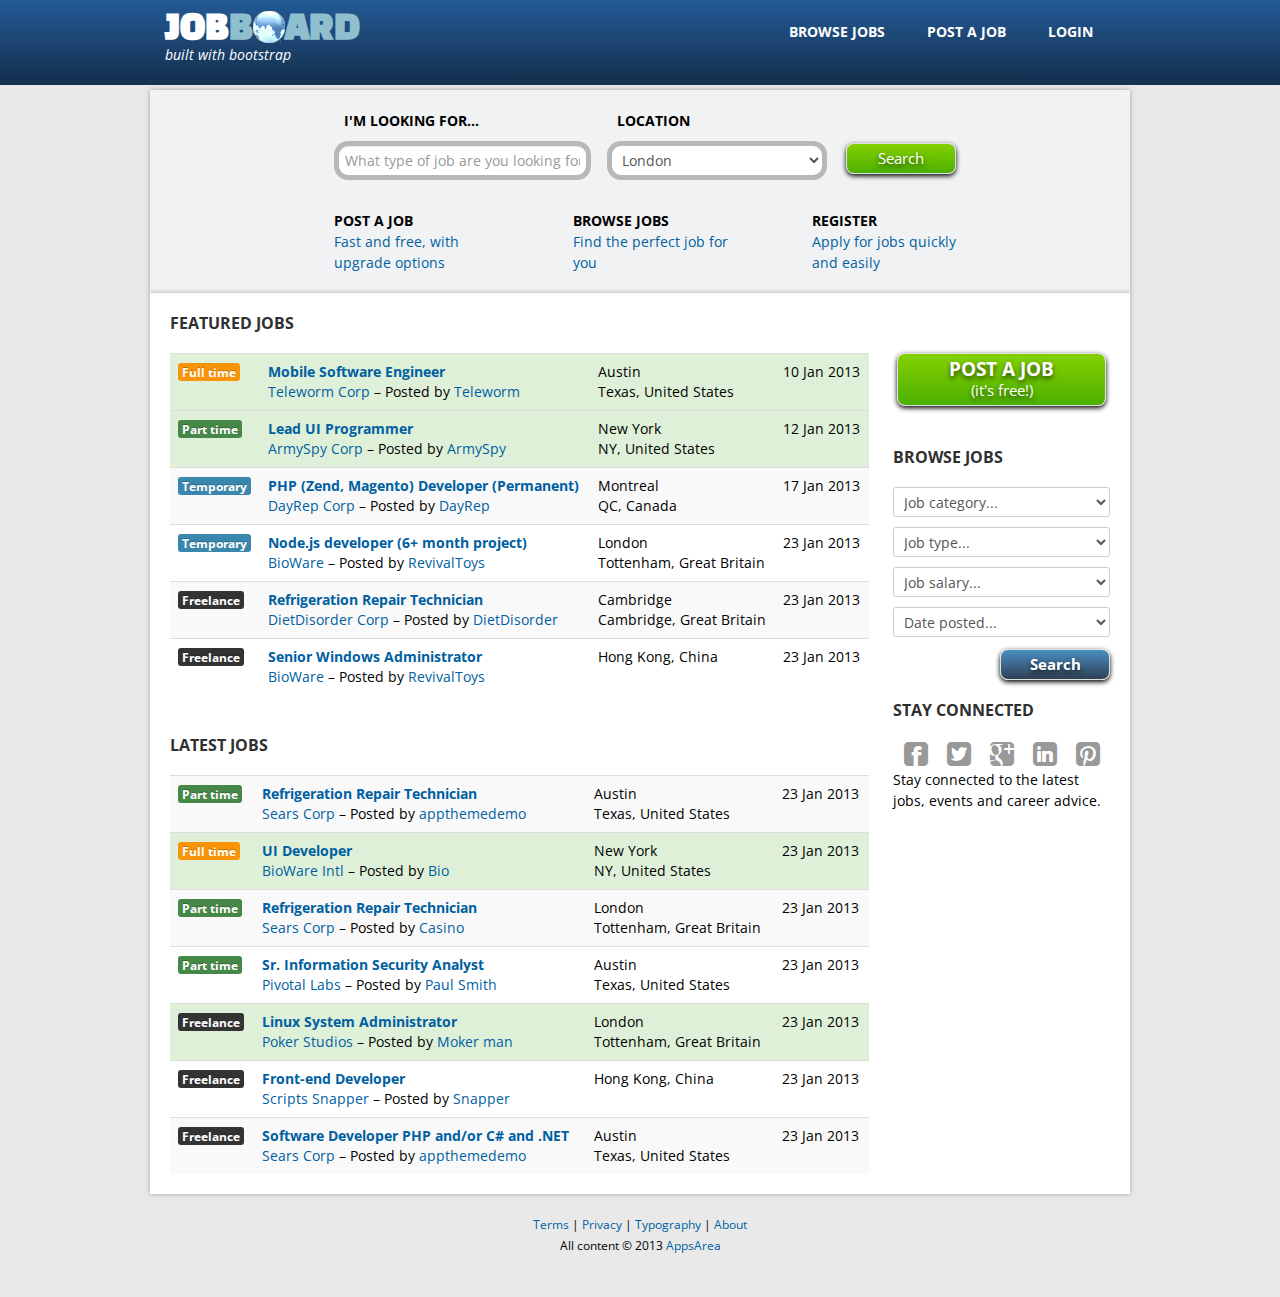
<file: index.htm>
﻿<!DOCTYPE html>
<html lang="en"><head>
	<meta http-equiv="content-type" content="text/html; charset=UTF-8">
	<meta charset="utf-8">
	<title>Job Board - Bootstrap</title>
	<meta name="viewport" content="width=device-width, initial-scale=1.0">
	<meta name="description" content="">
	<meta name="author" content="">
		<link rel="stylesheet" href="css\theme_switcher.css" type="text/css">
		
			<link rel="stylesheet" href="css\job_blue.responsive.css" title="job_blue" type="text/css">
				
    <!--[if lt IE 9]>
		<link rel="stylesheet" href="css/bootstrap_ie7.css" type="text/css">
		<link rel="stylesheet" href="css/ie7.css" type="text/css">
		<script src="http://html5shim.googlecode.com/svn/trunk/html5.js"></script>
	<![endif]-->
	
	<script src="//fast.eager.io/TpfLhDpGoU.js"></script>
	
</head>

<body>
	
	<div class="navbar navbar-fixed-top custom-theme">
		<div class="navbar-inner">
			<div class="container-fluid">
				<a data-target=".nav-collapse" data-toggle="collapse" class="btn btn-navbar">
				<span class="icon-bar"></span>
				<span class="icon-bar"></span>
				<span class="icon-bar"></span>
				</a>
				<a href="index.html" class="brand">Ameerpet Jobs</a>
				<div id="main-menu" class="nav-collapse collapse">
					<ul id="main-menu-right" class="nav pull-right">
						<li class=""><a href="browse.html">Browse jobs</a></li>
						<li class=""><a href="post-job.html">Post a job</a></li>
						<li class=""><a href="register.html">Login</a></li>          
					</ul>
				</div>
			</div>
		</div>
	</div>
		<div class="row-fluid header_bar navbar navbar-fixed-top main-theme"><!-- start header -->
		<div class="navbar-inner">
			<div class="container-fluid">
				<a data-target=".nav-collapse" data-toggle="collapse" class="btn btn-navbar">
					<span class="icon-bar"></span>
					<span class="icon-bar"></span>
					<span class="icon-bar"></span>
				</a>
				<div class="logo">
					<a href="index.html">
						<span class="main_logo_text">job<span>B<img alt="" src="css\images\globe.gif"><i class=" icon-globe"></i>ard</span></span>
						<p>built with bootstrap</p>
					</a>
				</div>
				
				<div class="nav-collapse pull-right">
					<ul class="nav nav-pills">
						<li class=""><a href="browse.html">Browse jobs</a></li>
						<li class=""><a href="post-job.html">Post a job</a></li>
						<li class=""><a href="register.html">Login</a></li>
					</ul>
				</div><!-- /.nav-collapse -->
							</div>
		</div>
	</div><!-- end header -->
	
	
		<div class="home_wrapper">
		<div class="container-fluid home_content">
			<div class="row-fluid hero_bar"><!-- start hero -->
				<div class="span12">
					<div class="row-fluid">
						<br>
						<div class="span9 offset1 home-hero">
							
							<div class="row-fluid">
								<div class="span11 offset1">
									<div class="row-fluid">
										<div class="span5">
											<h3>I'm looking for...</h3>
										</div>				
										<div class="span5">
											<h3>Location</h3>
										</div>
									</div>
									
									<div class="row-fluid">
										
										<div class="span5">
											<input type="text" class="span12 search_input" placeholder="What type of job are you looking for?">
										</div>
										
										<div class="span4">
											<select class="home_select">
												<option value="0">London
												<option value="0">Paris
											</select>							
										</div>
										
										<div class="span2">
											<a class="btn btn-primary btn-success search_btn" href="browse.html">Search</a>
										</div>
										
									</div>
								</div>
							</div>
							<br>
							<div class="row-fluid">
								<div class="span12">
									
									<div class="row-fluid">
										<div class="span3 offset1">
											<h3>Post a job</h3>
											<a href="post-job.html">Fast and free, with upgrade options</a><br>
										</div>
										<div class="span3 offset1">
											<h3>Browse jobs</h3>
											<a href="browse.html">Find the perfect job for you</a><br>
										</div>					
										<div class="span3 offset1">
											<h3>Register</h3>
											<a href="register.html">Apply for jobs quickly and easily</a><br>
										</div>
									</div>
									
								</div>
							</div>
						</div>
						
						
						
						
					</div>
					
					
					
				</div>
				
				
			</div>
		</div><!-- end hero -->
		<div class="container-fluid home_main_content">
				<div class="row-fluid">
	
	<div class="span9">
		
		<div class="row-fluid">
			
			<div class="span12">
				<h2>featured jobs</h2>
				<table class="table table-striped">
					<tbody>
						<tr class="success">
							<td> <span class="label label-warning">Full time</span> </td>
							<td><strong><a href="view-job.html">Mobile Software Engineer</a></strong><br>
								<a href="#">Teleworm Corp</a> &ndash; Posted by <a href="#">Teleworm</a>
							</td>
							<td>Austin<br>Texas, United States</td>
							<td> 10 Jan 2013</td>
						</tr>	                
						<tr class="success">
							<td><span class="label label-success">Part time</span></td>
							<td><strong><a href="view-job.html">Lead UI Programmer</a></strong><br>
								<a href="#">ArmySpy Corp</a> &ndash; Posted by <a href="#">ArmySpy</a>
							</td>
							<td>New York<br>NY, United States</td>
							<td> 12 Jan 2013</td>
						</tr>	                
						<tr class="">
							<td><span class="label label-info">Temporary</span></td>
							<td><strong><a href="view-job.html">PHP (Zend, Magento) Developer (Permanent)</a></strong><br>
								<a href="#">DayRep Corp</a> &ndash; Posted by <a href="#">DayRep</a>
							</td>
							<td>Montreal<br>QC, Canada</td>
							<td> 17 Jan 2013</td>
						</tr>	                
						<tr class="">
							<td><span class="label label-info">Temporary</span></td>
							<td><strong><a href="view-job.html">Node.js developer (6+ month project)</a></strong><br>
								<a href="#">BioWare</a> &ndash; Posted by <a href="#">RevivalToys</a>
							</td>
							<td>London<br>Tottenham, Great Britain</td>
							<td> 23 Jan 2013</td>
							</tr>	                <tr class="">
							<td><span class="label label-inverse">Freelance</span></td>
							<td><strong><a href="view-job.html">Refrigeration Repair Technician</a></strong><br>
								<a href="#">DietDisorder Corp</a> &ndash; Posted by <a href="#">DietDisorder</a>
							</td>
							<td>Cambridge<br>Cambridge, Great Britain</td>
							<td> 23 Jan 2013</td>
							</tr>	                <tr class="">
							<td><span class="label label-inverse">Freelance</span></td>
							<td><strong><a href="view-job.html">Senior Windows Administrator</a></strong><br>
								<a href="#">BioWare</a> &ndash; Posted by <a href="#">RevivalToys</a>
							</td>
							<td>Hong Kong, China</td>
							<td> 23 Jan 2013</td>
						</tr>
					</tbody>
				</table>
			</div>
			
		</div>
		<div class="row-fluid">
			
			<div class="span12">
				<h2>latest jobs</h2>
				<table class="table table-striped">
					<tbody>
						<tr>
							<td><span class="label label-success">Part time</span></td>
							<td><strong><a href="view-job.html">Refrigeration Repair Technician</a></strong><br>
								<a href="#">Sears Corp</a> &ndash; Posted by <a href="#">appthemedemo</a>
							</td>
							<td>Austin<br>Texas, United States</td>
							<td> 23 Jan 2013</td>
						</tr>	                
						<tr class="success">
							<td><span class="label label-warning">Full time</span></td>
							<td><strong><a href="view-job.html">UI Developer</a></strong><br>
								<a href="#">BioWare Intl</a> &ndash; Posted by <a href="#">Bio</a>
							</td>
							<td>New York<br>NY, United States</td>
							<td> 23 Jan 2013</td>
						</tr>	                
						<tr class="">
							<td><span class="label label-success">Part time</span></td>
							<td><strong><a href="view-job.html">Refrigeration Repair Technician</a></strong><br>
								<a href="#">Sears Corp</a> &ndash; Posted by <a href="#">Casino</a>
							</td>
							<td>London<br>Tottenham, Great Britain</td>
							<td> 23 Jan 2013</td>
						</tr>	                
						<tr class="">
							<td><span class="label label-success">Part time</span></td>
							<td><strong><a href="view-job.html">Sr. Information Security Analyst</a></strong><br>
								<a href="#">Pivotal Labs</a> &ndash; Posted by <a href="#">Paul Smith</a>
							</td>
							<td>Austin<br>Texas, United States</td>
							<td> 23 Jan 2013</td>
							</tr>	                <tr class="success">
							<td><span class="label label-inverse">Freelance</span></td>
							<td><strong><a href="view-job.html">Linux System Administrator</a></strong><br>
								<a href="#">Poker Studios</a> &ndash; Posted by <a href="#">Moker man</a>
							</td>
							<td>London<br>Tottenham, Great Britain</td>
							<td> 23 Jan 2013</td>
							</tr><tr class="">
							<td><span class="label label-inverse">Freelance</span></td>
							<td><strong><a href="view-job.html">Front-end Developer</a></strong><br>
								<a href="#">Scripts Snapper</a> &ndash; Posted by <a href="#">Snapper</a>
							</td>
							<td>Hong Kong, China</td>
							<td> 23 Jan 2013</td>
							</tr><tr class="">
							<td><span class="label label-inverse">Freelance</span></td>
							<td><strong><a href="view-job.html">Software Developer PHP and/or C# and .NET</a></strong><br>
								<a href="#">Sears Corp</a> &ndash; Posted by <a href="#">appthemedemo</a>
							</td>
							<td>Austin<br>Texas, United States</td>
							<td> 23 Jan 2013</td>
						</tr>
					</tbody>
				</table>
			</div>
			
		</div>
	</div>
	
	<div class="span3">
		<h2>&nbsp;</h2>
		<div class="row-fluid">
			<div class="span12 center">
				<a class="btn btn-primary btn-large post_job" href="post-job.html">post a job<br><small>(it's free!)</small></a>
			</div>
		</div>
		<br>
		<h2>Browse jobs</h2>
		<div class="row-fluid">
			<div class="span12">
				<select class="span12" id="job_term_cat" name="job_term_cat">
					<option value="">Job category...
					<option value="38" class="level-0">Automotive
					<option value="43" class="level-1">&nbsp;&nbsp;&nbsp;Electrical
					<option value="40" class="level-1">&nbsp;&nbsp;&nbsp;Inspection
					<option value="41" class="level-1">&nbsp;&nbsp;&nbsp;Painting
					<option value="39" class="level-1">&nbsp;&nbsp;&nbsp;Service
					<option value="42" class="level-1">&nbsp;&nbsp;&nbsp;Upholstry
					<option value="20" class="level-0">Construction
					<option value="29" class="level-1">&nbsp;&nbsp;&nbsp;Carpenter
					<option value="44" class="level-1">&nbsp;&nbsp;&nbsp;Electrician
					<option value="34" class="level-1">&nbsp;&nbsp;&nbsp;Flooring
					<option value="36" class="level-1">&nbsp;&nbsp;&nbsp;Foundation Repair
					<option value="33" class="level-1">&nbsp;&nbsp;&nbsp;General Maintence
					<option value="37" class="level-1">&nbsp;&nbsp;&nbsp;Inspections
					<option value="35" class="level-1">&nbsp;&nbsp;&nbsp;Insulation
					<option value="31" class="level-1">&nbsp;&nbsp;&nbsp;Mason
					<option value="32" class="level-1">&nbsp;&nbsp;&nbsp;Painter
					<option value="30" class="level-1">&nbsp;&nbsp;&nbsp;Plumber
					<option value="50" class="level-0">Fashion
					<option value="23" class="level-0">Food Service
					<option value="24" class="level-1">&nbsp;&nbsp;&nbsp;Bartender
					<option value="28" class="level-1">&nbsp;&nbsp;&nbsp;Cook
					<option value="25" class="level-1">&nbsp;&nbsp;&nbsp;Hosting
					<option value="26" class="level-1">&nbsp;&nbsp;&nbsp;Waiter
					<option value="21" class="level-0">Insurance
					<option value="22" class="level-0">Realtors
					<option value="19" class="level-0">Technology
					<option value="45" class="level-1">&nbsp;&nbsp;&nbsp;Engineering
					<option value="46" class="level-1">&nbsp;&nbsp;&nbsp;Programming
					<option value="47" class="level-1">&nbsp;&nbsp;&nbsp;Sys Admin
				</select>
				
				
				<select id="job_type" name="job_type" class="span12">
					<option>Job type...
					<option>&nbsp;&nbsp;&nbsp;Freelance
					<option>&nbsp;&nbsp;&nbsp;Full-Time
					<option>&nbsp;&nbsp;&nbsp;Internship
					<option>&nbsp;&nbsp;&nbsp;Part-Time
					<option>&nbsp;&nbsp;&nbsp;Temporary
				</select>
				
				
				<select class="span12" id="job_term_salary" name="job_term_salary">
					<option value="">Job salary...
					<option value="9" class="level-0">&nbsp;&nbsp;&nbsp;Less than 20,000
					<option value="10" class="level-0">&nbsp;&nbsp;&nbsp;20,000 &ndash; 40,000
					<option value="11" class="level-0">&nbsp;&nbsp;&nbsp;40,000 &ndash; 60,000
					<option value="12" class="level-0">&nbsp;&nbsp;&nbsp;60,000 &ndash; 80,000
					<option value="13" class="level-0">&nbsp;&nbsp;&nbsp;80,000 &ndash; 100,000
					<option value="14" class="level-0">&nbsp;&nbsp;&nbsp;100,000 and above
				</select>
				
				<select class="span12" id="job_term_salary2" name="job_term_salary2">
					<option value="">Date posted...
					<option value="">Today
					<option value="">This week
					<option value="">Last week
					<option value="">This month
				</select>
				
				<a class="btn btn-large pull-right search_btn" href="browse.html">Search</a>
				
			</div>			
		</div>
		<h2>Stay connected</h2>
		<div class="row-fluid">
			<div class="span12">
				<ul class="social-icons">
					<li><a href="#"><i class="icon-facebook-sign icon-2x"></i></a></li>
					<li><a href="#"><i class="icon-twitter-sign icon-2x"></i></a></li>
					<li><a href="#"><i class="icon-google-plus-sign icon-2x"></i></a></li>
					<li><a href="#"><i class="icon-linkedin-sign icon-2x"></i></a></li>
					<li><a href="#"><i class="icon-pinterest-sign icon-2x"></i></a></li>
				</ul>
				<p>Stay connected to the latest jobs, events and career advice.</p>
			</div>			
		</div>
				
		
	</div>
</div>
</div></div> <!-- /container -->
<footer>
	<div class="container-fluid">
		<div class="row-fluid footer_section_pre">
			
			<div class="span12">
				<p class="copy center"><a href="typography.html">Terms</a> | <a href="typography.html">Privacy</a> | <a href="typography.html">Typography</a> | <a href="typography.html">About</a></p>
				<p class="copy center">All content &copy; 2013 <a href="http://appsarea.com/">AppsArea</a></p>
				<br>
			</div>
		</div>
    	
	</div>
	
	
</footer>

<script type="text/javascript" src="http://www.google.com/jsapi"></script>
<script src="http://maps.google.com/maps/api/js?sensor=false"></script>

<script type="text/javascript" src="js\jquery.js"></script>
<script type="text/javascript" src="js\jquery-ui.js"></script>
<script type="text/javascript" src="js\jquery.flot.js"></script>
<script type="text/javascript" src="bootstrap\js\bootstrap.js"></script>
<script src="js\global.js" type="text/javascript"></script>
<script src="js\stylesheetToggle.js" type="text/javascript"></script>


<script>
	$(function() {
		$.stylesheetInit();
		$('#theme_switcher').val('job_blue');
		$('#theme_switcher_btn').bind('click',
		function(e) {
			$.stylesheetSwitch($('#theme_switcher').val());
			return false;
		}
		);
	});
	
</script>

<!--  MouseStats:Begin  -->
<script type="text/javascript">var MouseStats_Commands=MouseStats_Commands?MouseStats_Commands:[]; (function(){function b(){if(void 0==document.getElementById("__mstrkscpt")){var a=document.createElement("script");a.type="text/javascript";a.id="__mstrkscpt";a.src=("https:"==document.location.protocol?"https://ssl":"http://www2")+".mousestats.com/js/5/2/5279174451001649237.js?"+Math.floor((new Date).getTime()/6E5);a.async=!0;a.defer=!0;(document.getElementsByTagName("head")[0]||document.getElementsByTagName("body")[0]).appendChild(a)}}window.attachEvent?window.attachEvent("onload",b):window.addEventListener("load", b,!1);"complete"===document.readyState&&b()})(); </script>
<!--  MouseStats:End  -->

</body>
</html>
</file>
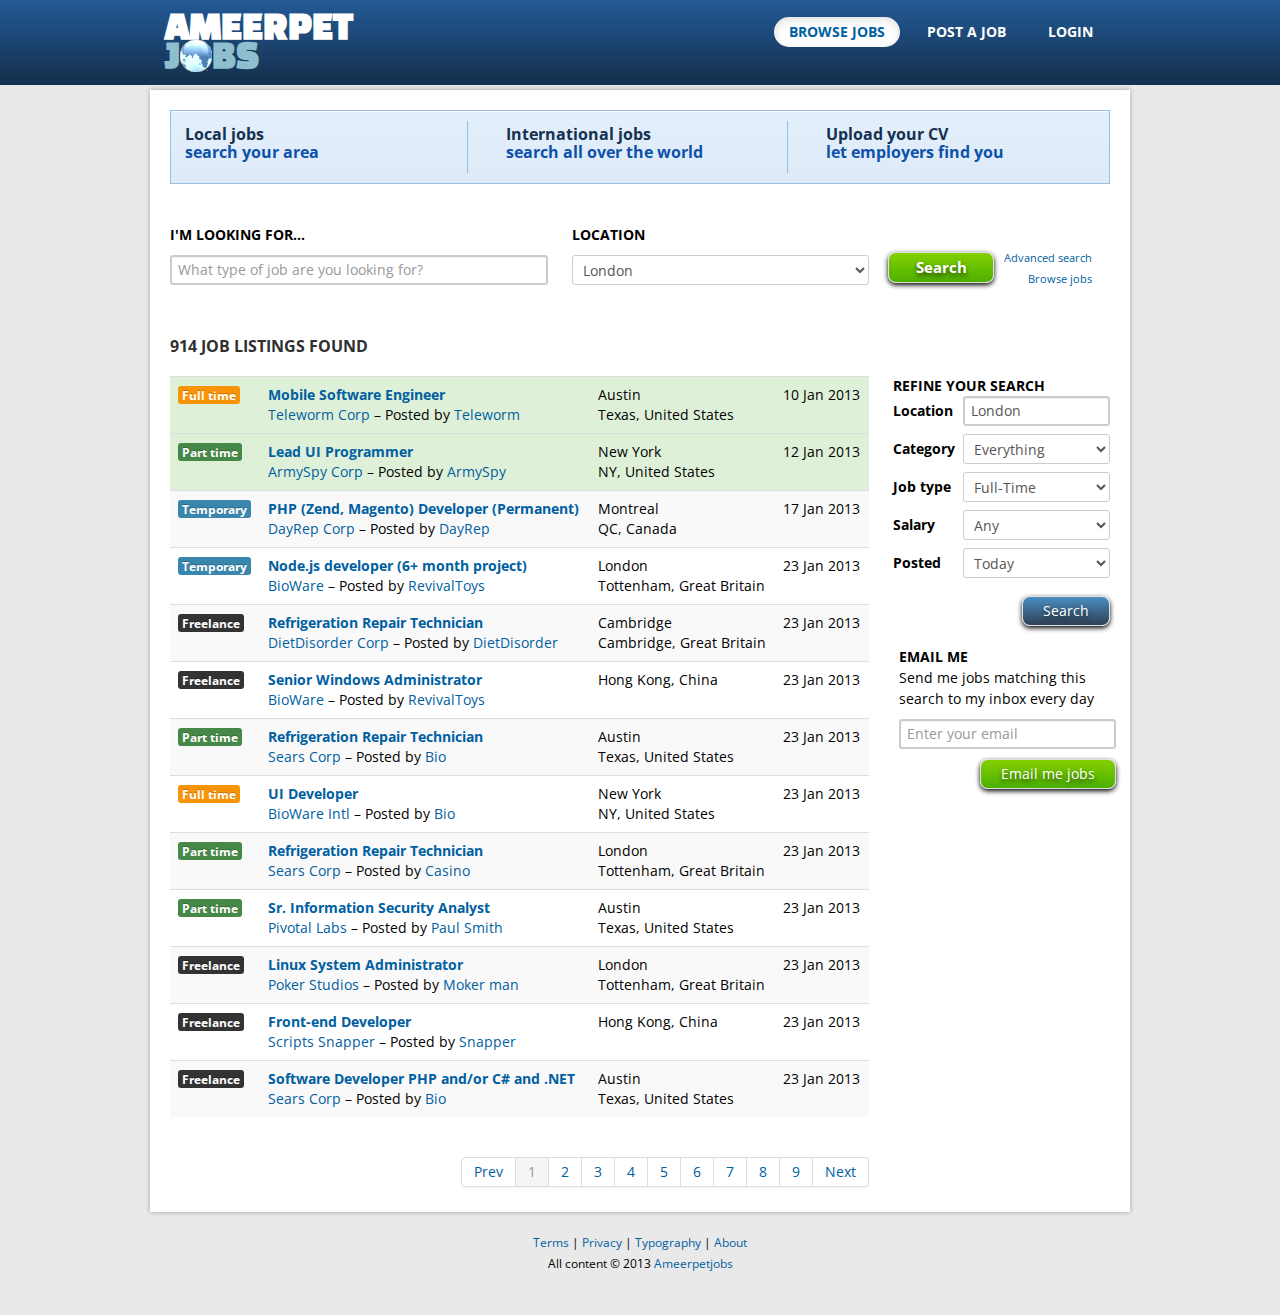
<file: browse.html>
﻿<!DOCTYPE html>
<html lang="en"><head>
	<meta http-equiv="content-type" content="text/html; charset=UTF-8">
	<meta charset="utf-8">
	<title>Job Board - Bootstrap</title>
	<meta name="viewport" content="width=device-width, initial-scale=1.0">
	<meta name="description" content="">
	<meta name="author" content="">
		<link rel="stylesheet" href="css\theme_switcher.css" type="text/css">
		
			<link rel="stylesheet" href="css\job_blue.responsive.css" title="job_blue" type="text/css">
				
    <!--[if lt IE 9]>
		<link rel="stylesheet" href="css/bootstrap_ie7.css" type="text/css">
		<link rel="stylesheet" href="css/ie7.css" type="text/css">
		<script src="http://html5shim.googlecode.com/svn/trunk/html5.js"></script>
	<![endif]-->
	
</head>

<body>
	
	<div class="navbar navbar-fixed-top custom-theme">
		<div class="navbar-inner">
			<div class="container-fluid">
				<a data-target=".nav-collapse" data-toggle="collapse" class="btn btn-navbar">
				<span class="icon-bar"></span>
				<span class="icon-bar"></span>
				<span class="icon-bar"></span>
				</a>
				<a href="index.html" class="brand">Job Board</a>
				<div id="main-menu" class="nav-collapse collapse">
					<ul id="main-menu-right" class="nav pull-right">
						<li class="active"><a href="browse.html">Browse jobs</a></li>
						<li class=""><a href="post-job.html">Post a job</a></li>
						<li class=""><a href="register.html">Login</a></li>          
					</ul>
				</div>
			</div>
		</div>
	</div>
		<div class="row-fluid header_bar navbar navbar-fixed-top main-theme"><!-- start header -->
		<div class="navbar-inner">
			<div class="container-fluid">
				<a data-target=".nav-collapse" data-toggle="collapse" class="btn btn-navbar">
					<span class="icon-bar"></span>
					<span class="icon-bar"></span>
					<span class="icon-bar"></span>
				</a>
				<div class="logo">
					<a href="index.html">
						<span class="main_logo_text">ameerpet &ensp;&ensp;
						
						<span>j<img alt="" src="css\images\globe.gif"><i class=" icon-globe"></i>bs</span></span>
						<p></p>
					</a>
				</div>
				
				<div class="nav-collapse pull-right">
					<ul class="nav nav-pills">
						<li class="active"><a href="browse.html">Browse jobs</a></li>
						<li class=""><a href="post-job.html">Post a job</a></li>
						<li class=""><a href="register.html">Login</a></li>
					</ul>
				</div><!-- /.nav-collapse -->
							</div>
		</div>
	</div><!-- end header -->
	
	
			<div class="container-fluid main_content">
	<div class="row-fluid">
		
		<div class="span12 search_banner">
			<div class="row-fluid">
				
				<div class="span4">
					<p>
						<a href="#">Local jobs</a>
						<br>
						search your area
					</p>
				</div>
				
				<div class="span4">
					<p>
						<a href="#">International jobs</a>
						<br>
						search all over the world
					</p>
				</div>
				
				<div class="span4 last">
					<p class="last">
						<a href="#">Upload your CV</a>
						<br>
						let employers find you
					</p>
				</div>
				
			</div>
		</div>
	</div>
	<div class="row-fluid">
		<!-- start hero -->
		<br>
		<div class="span12 no_margin_left">
			<div class="row-fluid">
				<div class="span5">
					<h3>I'm looking for...</h3>
				</div>
				<div class="span4">
					<h3>Location</h3>
				</div>
			</div>
			
			<div class="row-fluid">
				
				<div class="span5">
				<input type="text" class="span12" placeholder="What type of job are you looking for?"></div>
				
				<div class="span4">
					<select class="span12">
						<option value="0">London
						<option value="0">Paris
					</select>
				</div>
				
				<div class="span1 browse_search">
					<a class="btn btn-primary btn-large btn-success" href="browse.html">Search</a>
				</div>
				
				<div class="span2 browse_advanced">
					<a href="#">Advanced search</a>
					<br>
					<a href="#">Browse jobs</a>
				</div>
				
			</div>
			<br>
		</div>
		
	</div>
	<!-- end hero -->
	<div class="row-fluid">
		
		<div class="span9">
			<h2>914 job listings found</h2>
			<table class="table table-striped">
				<tbody>
					<tr class="success">
						<td>
							<span class="label label-warning">Full time</span>
						</td>
						<td> <strong><a href="view-job.html">Mobile Software Engineer</a></strong> 
							<br>
							<a href="#">Teleworm Corp</a>
							&ndash; Posted by
							<a href="#">Teleworm</a>
						</td>
						<td>
							Austin
							<br>
							Texas, United States
						</td>
						<td>10 Jan 2013</td>
					</tr>
					<tr class="success">
						<td>
							<span class="label label-success">Part time</span>
						</td>
						<td> <strong><a href="view-job.html">Lead UI Programmer</a></strong> 
							<br>
							<a href="#">ArmySpy Corp</a>
							&ndash; Posted by
							<a href="#">ArmySpy</a>
						</td>
						<td>
							New York
							<br>
							NY, United States
						</td>
						<td>12 Jan 2013</td>
					</tr>
					<tr class="">
						<td>
							<span class="label label-info">Temporary</span>
						</td>
						<td>
							<strong>
								<a href="view-job.html">PHP (Zend, Magento) Developer (Permanent)</a>
							</strong>
							<br>
							<a href="#">DayRep Corp</a>
							&ndash; Posted by
							<a href="#">DayRep</a>
						</td>
						<td>
							Montreal
							<br>
							QC, Canada
						</td>
						<td>17 Jan 2013</td>
					</tr>
					<tr class="">
						<td>
							<span class="label label-info">Temporary</span>
						</td>
						<td>
							<strong>
								<a href="view-job.html">Node.js developer (6+ month project)</a>
							</strong>
							<br>
							<a href="#">BioWare</a>
							&ndash; Posted by
							<a href="#">RevivalToys</a>
						</td>
						<td>
							London
							<br>
							Tottenham, Great Britain
						</td>
						<td>23 Jan 2013</td>
					</tr>
					<tr class="">
						<td>
							<span class="label label-inverse">Freelance</span>
						</td>
						<td>
							<strong>
								<a href="view-job.html">Refrigeration Repair Technician</a>
							</strong>
							<br>
							<a href="#">DietDisorder Corp</a>
							&ndash; Posted by
							<a href="#">DietDisorder</a>
						</td>
						<td>
							Cambridge
							<br>
							Cambridge, Great Britain
						</td>
						<td>23 Jan 2013</td>
					</tr>
					<tr class="">
						<td>
							<span class="label label-inverse">Freelance</span>
						</td>
						<td>
							<strong>
								<a href="view-job.html">Senior Windows Administrator</a>
							</strong>
							<br>
							<a href="#">BioWare</a>
							&ndash; Posted by
							<a href="#">RevivalToys</a>
						</td>
						<td>Hong Kong, China</td>
						<td>23 Jan 2013</td>
					</tr>
					<tr>
						<td>
							<span class="label label-success">Part time</span>
						</td>
						<td>
							<strong>
								<a href="view-job.html">Refrigeration Repair Technician</a>
							</strong>
							<br>
							<a href="#">Sears Corp</a>
							&ndash; Posted by
							<a href="#">Bio</a>
						</td>
						<td>
							Austin
							<br>
							Texas, United States
						</td>
						<td>23 Jan 2013</td>
					</tr>
					<tr>
						<td>
							<span class="label label-warning">Full time</span>
						</td>
						<td>
							<strong>
								<a href="view-job.html">UI Developer</a>
							</strong>
							<br>
							<a href="#">BioWare Intl</a>
							&ndash; Posted by
							<a href="#">Bio</a>
						</td>
						<td>
							New York
							<br>
							NY, United States
						</td>
						<td>23 Jan 2013</td>
					</tr>
					<tr class="">
						<td>
							<span class="label label-success">Part time</span>
						</td>
						<td>
							<strong>
								<a href="view-job.html">Refrigeration Repair Technician</a>
							</strong>
							<br>
							<a href="#">Sears Corp</a>
							&ndash; Posted by
							<a href="#">Casino</a>
						</td>
						<td>
							London
							<br>
							Tottenham, Great Britain
						</td>
						<td>23 Jan 2013</td>
					</tr>
					<tr class="">
						<td>
							<span class="label label-success">Part time</span>
						</td>
						<td>
							<strong>
								<a href="view-job.html">Sr. Information Security Analyst</a>
							</strong>
							<br>
							<a href="#">Pivotal Labs</a>
							&ndash; Posted by
							<a href="#">Paul Smith</a>
						</td>
						<td>
							Austin
							<br>
							Texas, United States
						</td>
						<td>23 Jan 2013</td>
					</tr>
					<tr>
						<td>
							<span class="label label-inverse">Freelance</span>
						</td>
						<td>
							<strong>
								<a href="view-job.html">Linux System Administrator</a>
							</strong>
							<br>
							<a href="#">Poker Studios</a>
							&ndash; Posted by
							<a href="#">Moker man</a>
						</td>
						<td>
							London
							<br>
							Tottenham, Great Britain
						</td>
						<td>23 Jan 2013</td>
					</tr>
					<tr class="">
						<td>
							<span class="label label-inverse">Freelance</span>
						</td>
						<td>
							<strong>
								<a href="view-job.html">Front-end Developer</a>
							</strong>
							<br>
							<a href="#">Scripts Snapper</a>
							&ndash; Posted by
							<a href="#">Snapper</a>
						</td>
						<td>Hong Kong, China</td>
						<td>23 Jan 2013</td>
					</tr>
					<tr class="">
						<td>
							<span class="label label-inverse">Freelance</span>
						</td>
						<td>
							<strong>
								<a href="view-job.html">Software Developer PHP and/or C# and .NET</a>
							</strong>
							<br>
							<a href="#">Sears Corp</a>
							&ndash; Posted by
							<a href="#">Bio</a>
						</td>
						<td>
							Austin
							<br>
							Texas, United States
						</td>
						<td>23 Jan 2013</td>
					</tr>
				</tbody>
			</table>
			
			<div class="pagination pull-right">
				<ul>
					<li>
						<a href="#">Prev</a>
					</li>
					<li class="active">
						<a href="#">1</a>
					</li>
					<li>
						<a href="#">2</a>
					</li>
					<li>
						<a href="#">3</a>
					</li>
					<li>
						<a href="#">4</a>
					</li>
					<li>
						<a href="#">5</a>
					</li>
					<li>
						<a href="#">6</a>
					</li>
					<li>
						<a href="#">7</a>
					</li>
					<li>
						<a href="#">8</a>
					</li>
					<li>
						<a href="#">9</a>
					</li>
					<li>
						<a href="#">Next</a>
					</li>
				</ul>
			</div>
			
		</div>
		
		<div class="span3">
			<h2>&nbsp;</h2>
			<div class="row-fluid">
				<div class="span12">
					
					<div class="row-fluid">
						<div class="span12">
							<h3>Refine your search</h3>
							<form class="form-inline mini browse_refine">
								<fieldset>
									
									<div class="row-fluid">
										<div class="span12">
											<div class="control-group">
												<label class="control-label" for="focusedInput">Location</label>
												<div class="controls">
													<input type="text" class="span12" id="focusedInput" value="London">
												</div>
											</div>
										</div>
									</div>
									
									<div class="row-fluid">
										<div class="span12">
											<div class="control-group">
												<label class="control-label" for="focusedInput">Category</label>
												<div class="controls">
													<select class="span12" id="job_term_cat" name="job_term_cat">
														<option value="">Everything
														<option value="38" class="level-0">Automotive
														<option value="43" class="level-1">&nbsp;&nbsp;&nbsp;Electrical
														<option value="40" class="level-1">&nbsp;&nbsp;&nbsp;Inspection
														<option value="41" class="level-1">&nbsp;&nbsp;&nbsp;Painting
														<option value="39" class="level-1">&nbsp;&nbsp;&nbsp;Service
														<option value="42" class="level-1">&nbsp;&nbsp;&nbsp;Upholstry
														<option value="20" class="level-0">Construction
														<option value="29" class="level-1">&nbsp;&nbsp;&nbsp;Carpenter
														<option value="44" class="level-1">&nbsp;&nbsp;&nbsp;Electrician
														<option value="34" class="level-1">&nbsp;&nbsp;&nbsp;Flooring
														<option value="36" class="level-1">&nbsp;&nbsp;&nbsp;Foundation Repair
														<option value="33" class="level-1">&nbsp;&nbsp;&nbsp;General Maintence
														<option value="37" class="level-1">&nbsp;&nbsp;&nbsp;Inspections
														<option value="35" class="level-1">&nbsp;&nbsp;&nbsp;Insulation
														<option value="31" class="level-1">&nbsp;&nbsp;&nbsp;Mason
														<option value="32" class="level-1">&nbsp;&nbsp;&nbsp;Painter
														<option value="30" class="level-1">&nbsp;&nbsp;&nbsp;Plumber
														<option value="50" class="level-0">Fashion
														<option value="23" class="level-0">Food Service
														<option value="24" class="level-1">&nbsp;&nbsp;&nbsp;Bartender
														<option value="28" class="level-1">&nbsp;&nbsp;&nbsp;Cook
														<option value="25" class="level-1">&nbsp;&nbsp;&nbsp;Hosting
														<option value="26" class="level-1">&nbsp;&nbsp;&nbsp;Waiter
														<option value="21" class="level-0">Insurance
														<option value="22" class="level-0">Realtors
														<option value="19" class="level-0">Technology
														<option value="45" class="level-1">&nbsp;&nbsp;&nbsp;Engineering
														<option value="46" class="level-1">&nbsp;&nbsp;&nbsp;Programming
														<option value="47" class="level-1">&nbsp;&nbsp;&nbsp;Sys Admin
													</select>
												</div>
											</div>
										</div>
									</div>
									<div class="row-fluid">
										<div class="span12 ">
											<div class="control-group">
												<label class="control-label" for="focusedInput">Job type</label>
												<div class="controls">
													
													<select id="job_type" name="job_type" class="span12">
														<option>Full-Time
														<option>Freelance
														<option>Internship
														<option>Part-Time
														<option>Temporary
													</select>
												</div>
											</div>
										</div>
									</div>
									
									<div class="row-fluid">
										
										<div class="span12">
											<div class="control-group">
												<label class="control-label" for="focusedInput">Salary</label>
												<div class="controls">
													<select class="span12" id="job_term_salary1" name="job_term_salary1">
														<option value="">Any
														<option value="9" class="level-0">&nbsp;&nbsp;&nbsp;Less than 20,000
														<option value="10" class="level-0">&nbsp;&nbsp;&nbsp;20,000 &ndash; 40,000
														<option value="11" class="level-0">&nbsp;&nbsp;&nbsp;40,000 &ndash; 60,000
														<option value="12" class="level-0">&nbsp;&nbsp;&nbsp;60,000 &ndash; 80,000
														<option value="13" class="level-0">&nbsp;&nbsp;&nbsp;80,000 &ndash; 100,000
														<option value="14" class="level-0">&nbsp;&nbsp;&nbsp;100,000 and above
													</select>
												</div>
											</div>
										</div>
									</div>
									<div class="row-fluid">
										<div class="span12">
											<div class="control-group">
												<label class="control-label" for="focusedInput">Posted</label>
												<div class="controls">
													<select class="span12" id="job_term_salary2" name="job_term_salary">
														<option value="">Today
														<option value="">This week
														<option value="">Last week
														<option value="">This month
													</select>
												</div>
											</div>
										</div>
									</div>
									
									<div class="row-fluid">
										
										<div class="span12 pull-right browse_refine_btn">
											<button type="submit" class="btn pull-right ">Search</button>
											
										</div>
									</div>
									
								</fieldset>
							</form>

						</div>
					</div>
					
				</div>
				
				<div class="span12">
					<br>
					<h3>Email me</h3>
					<p>Send me jobs matching this search to my inbox every day</p>
					<input type="text" class="span12" placeholder="Enter your email">
					<a class="btn btn-primary btn-small pull-right" href="register.html">Email me jobs</a>
				</div>
			</div>
		</div>
		
	</div>	
</div>	<footer>
	<div class="container-fluid">
		<div class="row-fluid footer_section_pre">
			
			<div class="span12">
				<p class="copy center"><a href="typography.html">Terms</a> | <a href="typography.html">Privacy</a> | <a href="typography.html">Typography</a> | <a href="typography.html">About</a></p>
				<p class="copy center">All content &copy; 2013 <a href="http://ameerpetjobs.com/">Ameerpetjobs</a></p>
				<br>
			</div>
		</div>
    	
	</div>
	
	
</footer>

<script type="text/javascript" src="http://www.google.com/jsapi"></script>
<script src="http://maps.google.com/maps/api/js?sensor=false"></script>

<script type="text/javascript" src="js\jquery.js"></script>
<script type="text/javascript" src="js\jquery-ui.js"></script>
<script type="text/javascript" src="js\jquery.flot.js"></script>
<script type="text/javascript" src="bootstrap\js\bootstrap.js"></script>
<script src="js\global.js" type="text/javascript"></script>
<script src="js\stylesheetToggle.js" type="text/javascript"></script>


<script>
	$(function() {
		$.stylesheetInit();
		$('#theme_switcher').val('job_blue');
		$('#theme_switcher_btn').bind('click',
		function(e) {
			$.stylesheetSwitch($('#theme_switcher').val());
			return false;
		}
		);
	});
	
</script>

</body>
</html>
</file>
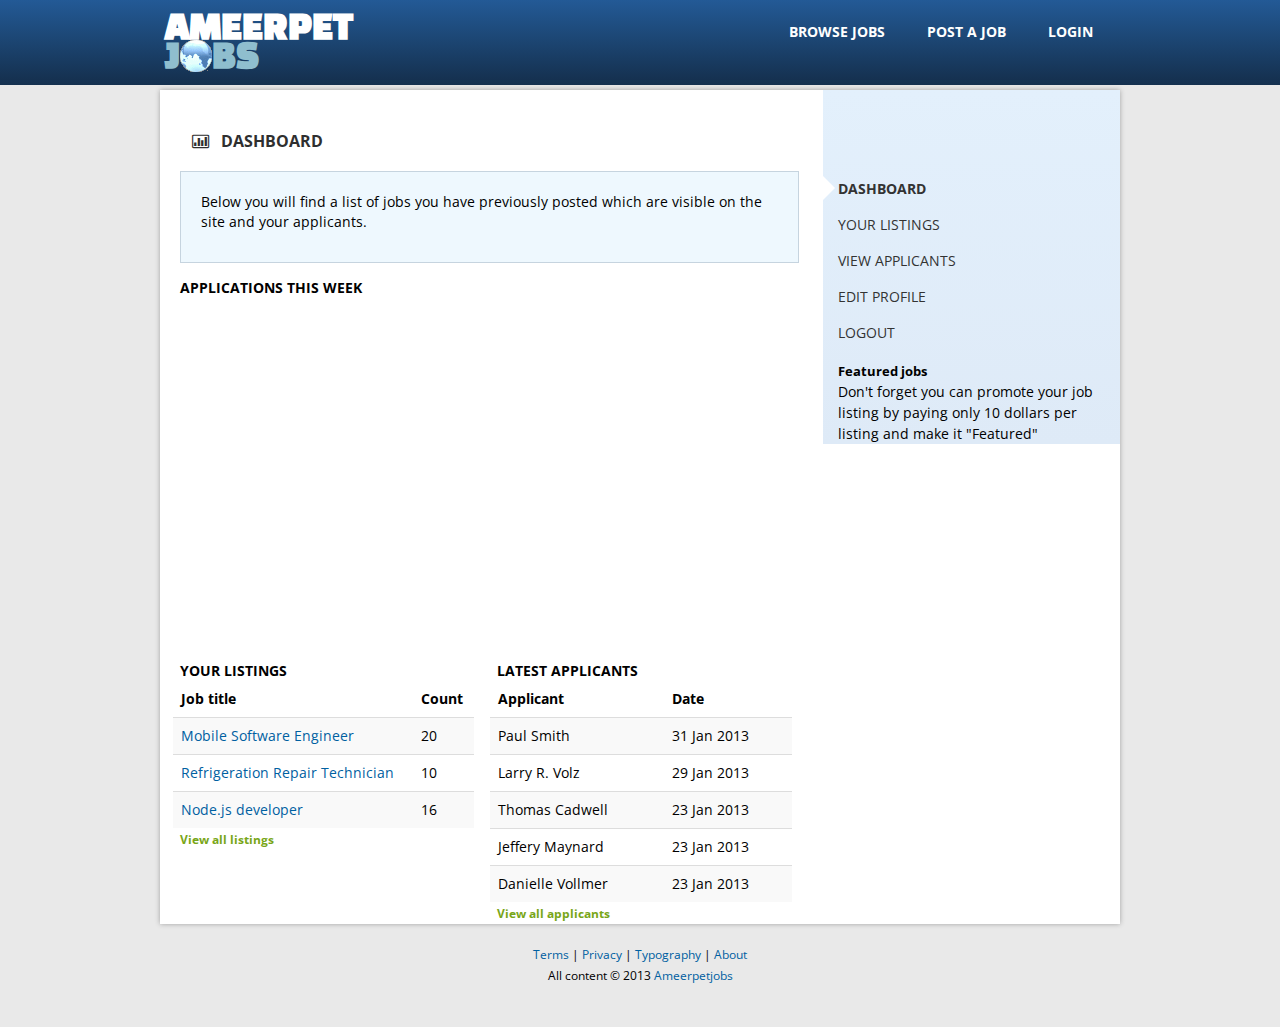
<file: dashboard.html>
﻿<!DOCTYPE html>
<html lang="en"><head>
	<meta http-equiv="content-type" content="text/html; charset=UTF-8">
	<meta charset="utf-8">
	<title>Job Board - Bootstrap</title>
	<meta name="viewport" content="width=device-width, initial-scale=1.0">
	<meta name="description" content="">
	<meta name="author" content="">
		<link rel="stylesheet" href="css\theme_switcher.css" type="text/css">
		
			<link rel="stylesheet" href="css\job_blue.responsive.css" title="job_blue" type="text/css">
				
    <!--[if lt IE 9]>
		<link rel="stylesheet" href="css/bootstrap_ie7.css" type="text/css">
		<link rel="stylesheet" href="css/ie7.css" type="text/css">
		<script src="http://html5shim.googlecode.com/svn/trunk/html5.js"></script>
	<![endif]-->
	
</head>

<body>
	
	<div class="navbar navbar-fixed-top custom-theme">
		<div class="navbar-inner">
			<div class="container-fluid">
				<a data-target=".nav-collapse" data-toggle="collapse" class="btn btn-navbar">
				<span class="icon-bar"></span>
				<span class="icon-bar"></span>
				<span class="icon-bar"></span>
				</a>
				<a href="index.html" class="brand">Job Board</a>
				<div id="main-menu" class="nav-collapse collapse">
					<ul id="main-menu-right" class="nav pull-right">
						<li class=""><a href="browse.html">Browse jobs</a></li>
						<li class=""><a href="post-job.html">Post a job</a></li>
						<li class=""><a href="register.html">Login</a></li>          
					</ul>
				</div>
			</div>
		</div>
	</div>
		<div class="row-fluid header_bar navbar navbar-fixed-top main-theme"><!-- start header -->
		<div class="navbar-inner">
			<div class="container-fluid">
				<a data-target=".nav-collapse" data-toggle="collapse" class="btn btn-navbar">
					<span class="icon-bar"></span>
					<span class="icon-bar"></span>
					<span class="icon-bar"></span>
				</a>
				<div class="logo">
					<a href="index.html">
						<span class="main_logo_text">ameerpet &ensp;&ensp;
						
						<span>j<img alt="" src="css\images\globe.gif"><i class=" icon-globe"></i>bs</span></span>
						<p></p>
					</a>
				</div>
				
				<div class="nav-collapse pull-right">
					<ul class="nav nav-pills">
						<li class=""><a href="browse.html">Browse jobs</a></li>
						<li class=""><a href="post-job.html">Post a job</a></li>
						<li class=""><a href="register.html">Login</a></li>
					</ul>
				</div><!-- /.nav-collapse -->
							</div>
		</div>
	</div><!-- end header -->
	
	
			<div class="container-fluid sidebar_content">
	<div class="row-fluid">
		
		<div class="span8">
			<br>
			
			<h2>
				&nbsp;&nbsp; <i class="icon-bar-chart"></i>
				&nbsp;&nbsp;Dashboard
			</h2>
			
			<div class="row-fluid">
				
				<div class="span12 dashboard_banner">
					<p>
						Below you will find a list of jobs you have previously posted which are visible on the site and your applicants.
					</p>
				</div>
			</div>
			
			<div class="row-fluid">
				<div class="span12">
					<h3>Applications this week</h3>
					<br>
					<div id="visualization"></div>
					<br>
					<br>
				</div>
			</div>
			
			<div class="row-fluid">
				
				<div class="span6 dashboard_table">
					<h3>Your listings</h3>
					<table class="table table-striped">
						<thead>
							<tr>
								<th>Job title</th>
								<th>Count</th>
							</tr>
						</thead>
						<tbody>
							
							<tr>
								<td>
									<a href="edit-listing.html">Mobile Software Engineer</a>
								</td>
								<td>20</td>
							</tr>
							
							<tr>
								<td>
									<a href="edit-listing.html">Refrigeration Repair Technician</a>
								</td>
								<td>10</td>
							</tr>
							
							<tr>
								<td>
									<a href="edit-listing.html">Node.js developer</a>
								</td>
								<td>16</td>
							</tr>
							
						</tbody>
					</table>
					<a href="edit-listings.html" class="hotlink">
					<small>View all listings</small>
					</a>
				</div>
				
				<div class="span6 dashboard_table">
					<h3>Latest applicants</h3>
					
					<table class="table table-striped">
						<thead>
							<tr>
								<th>Applicant</th>
								<th>Date</th>
							</tr>
						</thead>
						<tbody>
							
							<tr>
								<td>Paul Smith</td>
								<td>31 Jan 2013</td>
							</tr>
							
							<tr>
								<td>Larry R. Volz</td>
								<td>29 Jan 2013</td>
							</tr>
							
							<tr>
								<td>Thomas Cadwell</td>
								<td>23 Jan 2013</td>
							</tr>
							
							<tr>
								<td>Jeffery Maynard</td>
								<td>23 Jan 2013</td>
							</tr>
							
							<tr>
								<td>Danielle Vollmer</td>
								<td>23 Jan 2013</td>
							</tr>
							
						</tbody>
					</table>
					<a href="view-candidates.html" class="hotlink">
					<small>View all applicants</small>
					</a>
					
				</div>
				
			</div>
			
		</div>
		
		<div class="span4 sidebar pull-right">
			<br>
			<h2>&nbsp;</h2>
			<ul class="nav nav-list">
				<li>
					<a class="active" href="dashboard.html">
					<div class="arrow-left"></div>
					Dashboard
					</a>
				</li>
				<li>
					<a href="edit-listings.html">Your listings</a>
				</li>
				<li>
					<a href="view-candidates.html">View applicants</a>
				</li>
				<li>
					<a href="edit-profile.html">Edit profile</a>
				</li>
				<li>
					<a href="index.html">Logout</a>
				</li>
			</ul>
			<div class="row-fluid form-tooltip">
				
				<div class="span12">
					<h4>Featured jobs</h4>
					Don't forget you can promote your job listing by paying only 10 dollars per listing and make it "Featured"
				</div>
				
			</div>
			
		</div>
		
	</div>
	
</div><footer>
	<div class="container-fluid">
		<div class="row-fluid footer_section_pre">
			
			<div class="span12">
				<p class="copy center"><a href="typography.html">Terms</a> | <a href="typography.html">Privacy</a> | <a href="typography.html">Typography</a> | <a href="typography.html">About</a></p>
				<p class="copy center">All content &copy; 2013 <a href="http://ameerpetjobs.com/">Ameerpetjobs</a></p>
				<br>
			</div>
		</div>
    	
	</div>
	
	
</footer>

<script type="text/javascript" src="http://www.google.com/jsapi"></script>
<script src="http://maps.google.com/maps/api/js?sensor=false"></script>

<script type="text/javascript" src="js\jquery.js"></script>
<script type="text/javascript" src="js\jquery-ui.js"></script>
<script type="text/javascript" src="js\jquery.flot.js"></script>
<script type="text/javascript" src="bootstrap\js\bootstrap.js"></script>
<script src="js\global.js" type="text/javascript"></script>
<script src="js\stylesheetToggle.js" type="text/javascript"></script>


<script>
	$(function() {
		$.stylesheetInit();
		$('#theme_switcher').val('job_blue');
		$('#theme_switcher_btn').bind('click',
		function(e) {
			$.stylesheetSwitch($('#theme_switcher').val());
			return false;
		}
		);
	});
	
</script>

</body>
</html>
</file>
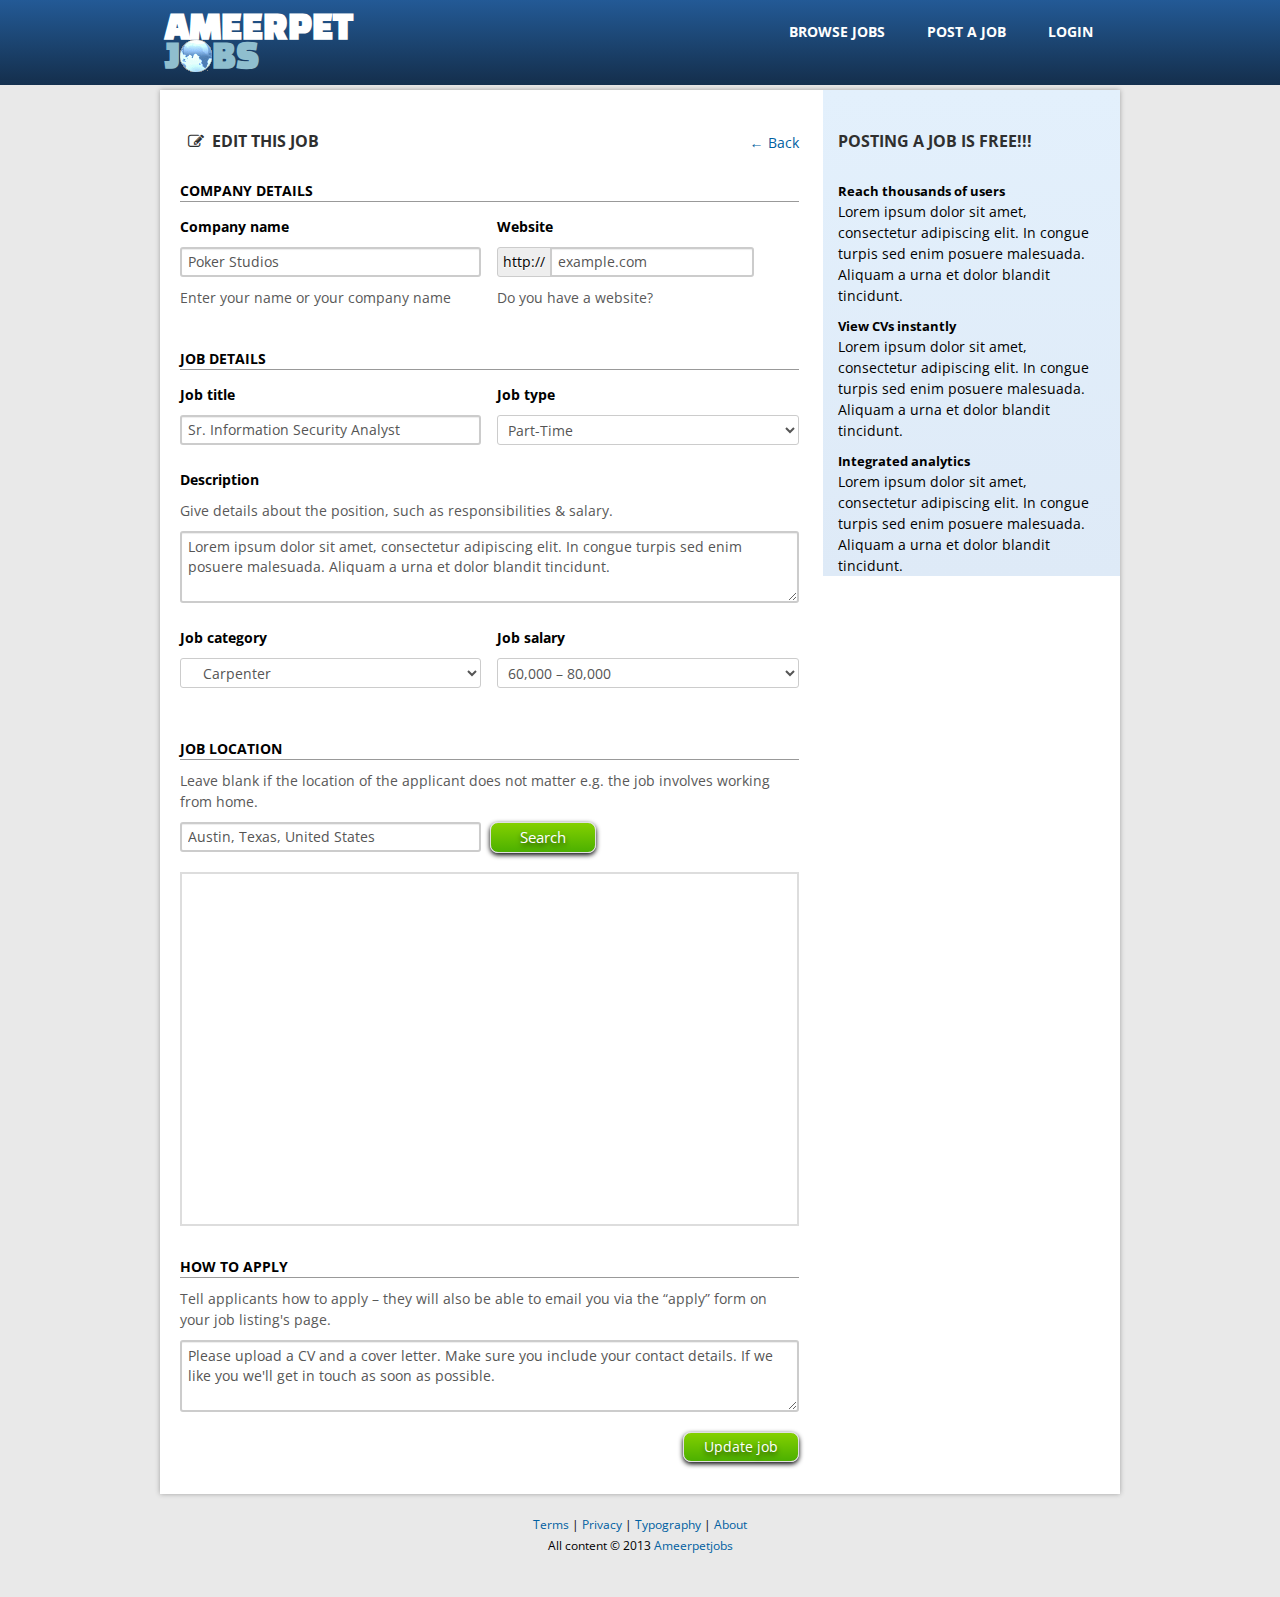
<file: edit-listing.html>
﻿<!DOCTYPE html>
<html lang="en"><head>
	<meta http-equiv="content-type" content="text/html; charset=UTF-8">
	<meta charset="utf-8">
	<title>Job Board - Bootstrap</title>
	<meta name="viewport" content="width=device-width, initial-scale=1.0">
	<meta name="description" content="">
	<meta name="author" content="">
		<link rel="stylesheet" href="css\theme_switcher.css" type="text/css">
		
			<link rel="stylesheet" href="css\job_blue.responsive.css" title="job_blue" type="text/css">
				
    <!--[if lt IE 9]>
		<link rel="stylesheet" href="css/bootstrap_ie7.css" type="text/css">
		<link rel="stylesheet" href="css/ie7.css" type="text/css">
		<script src="http://html5shim.googlecode.com/svn/trunk/html5.js"></script>
	<![endif]-->
	
</head>

<body>
	
	<div class="navbar navbar-fixed-top custom-theme">
		<div class="navbar-inner">
			<div class="container-fluid">
				<a data-target=".nav-collapse" data-toggle="collapse" class="btn btn-navbar">
				<span class="icon-bar"></span>
				<span class="icon-bar"></span>
				<span class="icon-bar"></span>
				</a>
				<a href="index.html" class="brand">Job Board</a>
				<div id="main-menu" class="nav-collapse collapse">
					<ul id="main-menu-right" class="nav pull-right">
						<li class=""><a href="browse.html">Browse jobs</a></li>
						<li class=""><a href="post-job.html">Post a job</a></li>
						<li class=""><a href="register.html">Login</a></li>          
					</ul>
				</div>
			</div>
		</div>
	</div>
		<div class="row-fluid header_bar navbar navbar-fixed-top main-theme"><!-- start header -->
		<div class="navbar-inner">
			<div class="container-fluid">
				<a data-target=".nav-collapse" data-toggle="collapse" class="btn btn-navbar">
					<span class="icon-bar"></span>
					<span class="icon-bar"></span>
					<span class="icon-bar"></span>
				</a>
				<div class="logo">
					<a href="index.html">
						<span class="main_logo_text">ameerpet &ensp;&ensp;
						
						<span>j<img alt="" src="css\images\globe.gif"><i class=" icon-globe"></i>bs</span></span>
						<p></p>
					</a>
				</div>
				
				<div class="nav-collapse pull-right">
					<ul class="nav nav-pills">
						<li class=""><a href="browse.html">Browse jobs</a></li>
						<li class=""><a href="post-job.html">Post a job</a></li>
						<li class=""><a href="register.html">Login</a></li>
					</ul>
				</div><!-- /.nav-collapse -->
							</div>
		</div>
	</div><!-- end header -->
	
	
			<div class="container-fluid sidebar_content">
	<div class="row-fluid">
		
		<div class="span8"> 
			<br>
			<div class="row-fluid">
				<div class="span10">  
					<h2>&nbsp;&nbsp;<i class="icon-edit"></i>&nbsp;&nbsp;Edit this job</h2>
				</div>      
				<div class="span2"> 
					<br>
					<a href="dashboard.html" class="pull-right back-btn">
					<span>&larr;&nbsp;</span><span class="lnk-title">Back</span>
					</a>
				</div>
			</div>
			<form class="">
				<h3>Company Details</h3>
				<div class="row-fluid">
					<div class="span6">
						<div class="control-group">
							<label class="control-label">Company name</label>
							<div class="controls">
								<input type="text" class="span12" placeholder="" value="Poker Studios">
								<span class="help-block">Enter your name or your company name</span>
							</div>
						</div>
					</div>
					
					<div class="span6">
						<div class="control-group">
							<label class="control-label">Website</label>
							<div class="controls">
								<div class="input-prepend">
									<span class="add-on">http://</span>
									<input class="span10" id="prependedInput" type="text" placeholder="" value="example.com">
								</div>
								<span class="help-block">Do you have a website?</span>
							</div>
						</div>
					</div>
					
				</div>      
				<br><h3>Job Details</h3>
				
				<div class="row-fluid">
					
					<div class="span6">
						<div class="control-group">
							<label class="control-label">Job title</label>
							<div class="controls">
								<input type="text" class="span12" placeholder="" value="Sr. Information Security Analyst">
							</div>
						</div>
					</div>
					
					<div class="span6">
						<div class="control-group">
							<label class="control-label">Job type</label>
							<div class="controls">
								<select id="job_type" name="job_type" class="span12">
									<option>Freelance
									<option>Full-Time
									<option>Internship
									<option selected="selected">Part-Time
									<option>Temporary
								</select>
							</div>
						</div>
					</div>
				</div>
				<div class="row-fluid">
					<div class="span12">
						<div class="control-group">
							<label class="control-label">Description</label>
							<span class="help-block">Give details about the position, such as responsibilities & salary.</span>
							<div class="controls">
								<textarea rows="3" class="span12">Lorem ipsum dolor sit amet, consectetur adipiscing elit. In congue turpis sed enim posuere malesuada. Aliquam a urna et dolor blandit tincidunt. </textarea>
							</div>
						</div>
					</div>
				</div>
				<div class="row-fluid">
					<div class="span6">
						<div class="control-group">
							<label class="control-label">Job category</label>
							<div class="controls">
								<select class="span12" id="job_term_cat" name="job_term_cat">
									<option value="">Select a category...
									<option value="38" class="level-0">Automotive
									<option value="43" class="level-1">&nbsp;&nbsp;&nbsp;Electrical
									<option value="40" class="level-1">&nbsp;&nbsp;&nbsp;Inspection
									<option value="41" class="level-1">&nbsp;&nbsp;&nbsp;Painting
									<option value="39" class="level-1">&nbsp;&nbsp;&nbsp;Service
									<option value="42" class="level-1">&nbsp;&nbsp;&nbsp;Upholstry
									<option value="20" class="level-0">Construction
									<option value="29" selected="selected" class="level-1">&nbsp;&nbsp;&nbsp;Carpenter
									<option value="44" class="level-1">&nbsp;&nbsp;&nbsp;Electrician
									<option value="34" class="level-1">&nbsp;&nbsp;&nbsp;Flooring
									<option value="36" class="level-1">&nbsp;&nbsp;&nbsp;Foundation Repair
									<option value="33" class="level-1">&nbsp;&nbsp;&nbsp;General Maintence
									<option value="37" class="level-1">&nbsp;&nbsp;&nbsp;Inspections
									<option value="35" class="level-1">&nbsp;&nbsp;&nbsp;Insulation
									<option value="31" class="level-1">&nbsp;&nbsp;&nbsp;Mason
									<option value="32" class="level-1">&nbsp;&nbsp;&nbsp;Painter
									<option value="30" class="level-1">&nbsp;&nbsp;&nbsp;Plumber
									<option value="50" class="level-0">Fashion
									<option value="23" class="level-0">Food Service
									<option value="24" class="level-1">&nbsp;&nbsp;&nbsp;Bartender
									<option value="28" class="level-1">&nbsp;&nbsp;&nbsp;Cook
									<option value="25" class="level-1">&nbsp;&nbsp;&nbsp;Hosting
									<option value="26" class="level-1">&nbsp;&nbsp;&nbsp;Waiter
									<option value="21" class="level-0">Insurance
									<option value="22" class="level-0">Realtors
									<option value="19" class="level-0">Technology
									<option value="45" class="level-1">&nbsp;&nbsp;&nbsp;Engineering
									<option value="46" class="level-1">&nbsp;&nbsp;&nbsp;Programming
									<option value="47" class="level-1">&nbsp;&nbsp;&nbsp;Sys Admin
								</select>
							</div>
						</div>
					</div>
					
					<div class="span6">
						<div class="control-group">
							<label class="control-label">Job salary</label>
							<div class="controls">
								<select class="span12" id="job_term_salary" name="job_term_salary">
									<option value="">Select a salary…
									<option value="9" class="level-0">Less than 20,000
									<option value="10" class="level-0">20,000 &ndash; 40,000
									<option value="11" class="level-0">40,000 &ndash; 60,000
									<option value="12" selected="selected" class="level-0">60,000 &ndash; 80,000
									<option value="13" class="level-0">80,000 &ndash; 100,000
									<option value="14" class="level-0">100,000 and above
								</select>
							</div>
						</div>
					</div>
					
				</div>      
				
				
				<br><h3>Job location</h3>
				<div class="row-fluid">
					
					<div class="span12">
						<span class="help-block">Leave blank if the location of the applicant does not matter e.g. the job involves working from home.</span>
						<div class="control-group">
							<div class="controls">
								<input type="text" class="span6" id="geolocation-address" autocomplete="off" value="Austin, Texas, United States">
								<a class="btn btn-primary btn-success" id="geolocation-load" href="#">Search</a>
								
							</div>
						</div>
					</div>        
				</div>        
				<div class="row-fluid">
					<div class="span12">
						
						<div id="geolocation_box">
							
							<input type="hidden" class="text" id="geolocation-latitude" value="">
							<input type="hidden" class="text" id="geolocation-longitude" value="">
							
							<div id="map_wrap">
								<div id="geolocation-map"></div>
							</div>
							
						</div>
						
						
					</div>
				</div>
				<div class="row-fluid">
					<div class="span12">
						<br><h3>How to apply</h3>
						<div class="control-group">
							<span class="help-block">Tell applicants how to apply – they will also be able to email you via the “apply” form on your job listing's page.</span>
							<div class="controls">
								<textarea rows="3" class="span12">Please upload a CV and a cover letter. Make sure you include your contact details. If we like you we'll get in touch as soon as possible.</textarea>
							</div>
						</div>
					</div>
					
				</div>
				
				<a class="btn btn-primary pull-right" href="edit-listings.html">Update job</a><br><br>
				
			</form>
			
		</div>
		
		<div class="span4 sidebar"> 
			<br>
			<h2>Posting a job is Free!!!</h2>
			
			<div class="row-fluid">  
				
				<div class="span12">
					<h4>Reach thousands of users</h4>
					Lorem ipsum dolor sit amet, consectetur adipiscing elit. In congue turpis sed enim posuere malesuada. Aliquam a urna et dolor blandit tincidunt.
				</div>  
			</div>  
			<div class="row-fluid">  
				<div class="span12">
					<h4>View CVs instantly</h4>
					Lorem ipsum dolor sit amet, consectetur adipiscing elit. In congue turpis sed enim posuere malesuada. Aliquam a urna et dolor blandit tincidunt.
				</div>      
			</div>      
			<div class="row-fluid">  
				<div class="span12">
					<h4>Integrated analytics</h4>
					Lorem ipsum dolor sit amet, consectetur adipiscing elit. In congue turpis sed enim posuere malesuada. Aliquam a urna et dolor blandit tincidunt.
				</div>
			</div>
			
		</div>    
		
		
	</div>
	
</div><footer>
	<div class="container-fluid">
		<div class="row-fluid footer_section_pre">
			
			<div class="span12">
				<p class="copy center"><a href="typography.html">Terms</a> | <a href="typography.html">Privacy</a> | <a href="typography.html">Typography</a> | <a href="typography.html">About</a></p>
				<p class="copy center">All content &copy; 2013 <a href="http://ameerpetjobs.com/">Ameerpetjobs</a></p>
				<br>
			</div>
		</div>
    	
	</div>
	
	
</footer>

<script type="text/javascript" src="http://www.google.com/jsapi"></script>
<script src="http://maps.google.com/maps/api/js?sensor=false"></script>

<script type="text/javascript" src="js\jquery.js"></script>
<script type="text/javascript" src="js\jquery-ui.js"></script>
<script type="text/javascript" src="js\jquery.flot.js"></script>
<script type="text/javascript" src="bootstrap\js\bootstrap.js"></script>
<script src="js\global.js" type="text/javascript"></script>
<script src="js\stylesheetToggle.js" type="text/javascript"></script>


<script>
	$(function() {
		$.stylesheetInit();
		$('#theme_switcher').val('job_blue');
		$('#theme_switcher_btn').bind('click',
		function(e) {
			$.stylesheetSwitch($('#theme_switcher').val());
			return false;
		}
		);
	});
	
</script>

</body>
</html>
</file>
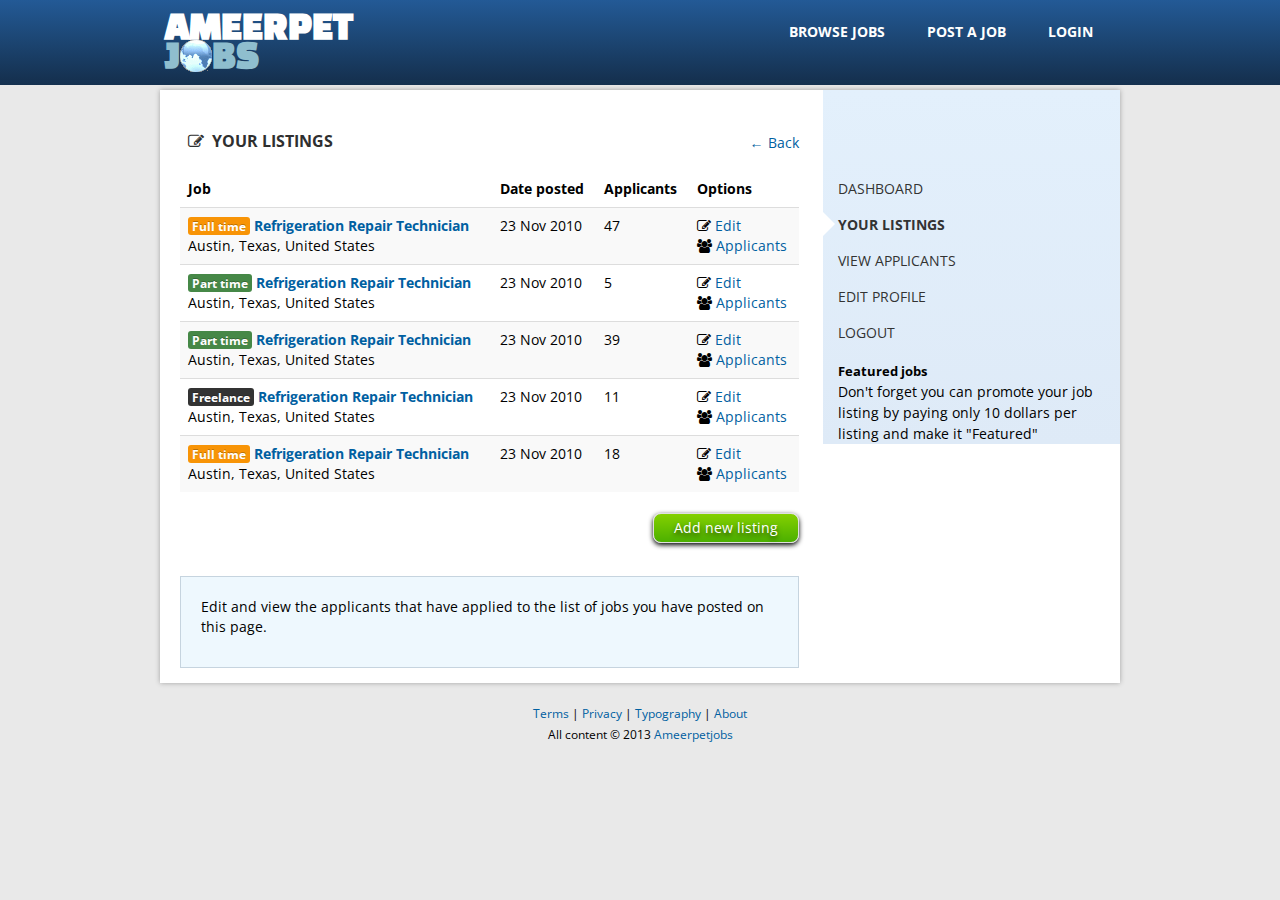
<file: edit-listings.html>
﻿<!DOCTYPE html>
<html lang="en"><head>
	<meta http-equiv="content-type" content="text/html; charset=UTF-8">
	<meta charset="utf-8">
	<title>Job Board - Bootstrap</title>
	<meta name="viewport" content="width=device-width, initial-scale=1.0">
	<meta name="description" content="">
	<meta name="author" content="">
		<link rel="stylesheet" href="css\theme_switcher.css" type="text/css">
		
			<link rel="stylesheet" href="css\job_blue.responsive.css" title="job_blue" type="text/css">
				
    <!--[if lt IE 9]>
		<link rel="stylesheet" href="css/bootstrap_ie7.css" type="text/css">
		<link rel="stylesheet" href="css/ie7.css" type="text/css">
		<script src="http://html5shim.googlecode.com/svn/trunk/html5.js"></script>
	<![endif]-->
	
</head>

<body>
	
	<div class="navbar navbar-fixed-top custom-theme">
		<div class="navbar-inner">
			<div class="container-fluid">
				<a data-target=".nav-collapse" data-toggle="collapse" class="btn btn-navbar">
				<span class="icon-bar"></span>
				<span class="icon-bar"></span>
				<span class="icon-bar"></span>
				</a>
				<a href="index.html" class="brand">Job Board</a>
				<div id="main-menu" class="nav-collapse collapse">
					<ul id="main-menu-right" class="nav pull-right">
						<li class=""><a href="browse.html">Browse jobs</a></li>
						<li class=""><a href="post-job.html">Post a job</a></li>
						<li class=""><a href="register.html">Login</a></li>          
					</ul>
				</div>
			</div>
		</div>
	</div>
		<div class="row-fluid header_bar navbar navbar-fixed-top main-theme"><!-- start header -->
		<div class="navbar-inner">
			<div class="container-fluid">
				<a data-target=".nav-collapse" data-toggle="collapse" class="btn btn-navbar">
					<span class="icon-bar"></span>
					<span class="icon-bar"></span>
					<span class="icon-bar"></span>
				</a>
				<div class="logo">
					<a href="index.html">
						<span class="main_logo_text">ameerpet &ensp;&ensp;
						
						<span>j<img alt="" src="css\images\globe.gif"><i class=" icon-globe"></i>bs</span></span>
						<p></p>
					</a>
				</div>
				
				<div class="nav-collapse pull-right">
					<ul class="nav nav-pills">
						<li class=""><a href="browse.html">Browse jobs</a></li>
						<li class=""><a href="post-job.html">Post a job</a></li>
						<li class=""><a href="register.html">Login</a></li>
					</ul>
				</div><!-- /.nav-collapse -->
							</div>
		</div>
	</div><!-- end header -->
	
	
			<div class="container-fluid sidebar_content">
	<div class="row-fluid">
		
		<div class="span8"> 
			
			<br>
			<div class="row-fluid">
				<div class="span10">  
					<h2>&nbsp;&nbsp;<i class="icon-edit"></i>&nbsp;&nbsp;Your listings</h2>
				</div>      
				<div class="span2"> 
					<br>
					<a href="dashboard.html" class="pull-right back-btn">
					<span>&larr;&nbsp;</span><span class="lnk-title">Back</span>
					</a>
				</div>
			</div>
			
			
			<table class="table table-striped">
				<thead>
					<tr>
						<th>Job</th>
						<th>Date posted</th>
						<th>Applicants</th>
						<th>Options</th>
					</tr>  
				</thead> 
				<tbody>
					
					
					<tr>
						<td> <span class="label label-warning">Full time</span>
							<strong><a href="edit-listing.html">Refrigeration Repair Technician</a></strong>
							<br>
							Austin, Texas, United States
						</td>
						<td> 23 Nov 2010</td>
						<td> 47</td>
						<td><a href="edit-listing.html"><i class="icon-edit"></i> Edit</a> <br><a href="view-candidates.html"><i class="icon-group"></i> Applicants</a></td>
					</tr>
					
					
					<tr>
						<td> <span class="label label-success">Part time</span>
							<strong><a href="edit-listing.html">Refrigeration Repair Technician</a></strong>
							<br>
							Austin, Texas, United States
						</td>
						<td> 23 Nov 2010</td>
						<td> 5</td>
						<td><a href="edit-listing.html"><i class="icon-edit"></i> Edit</a> <br><a href="view-candidates.html"><i class="icon-group"></i> Applicants</a></td>
					</tr>
					
					
					<tr>
						<td> <span class="label label-success">Part time</span>
							<strong><a href="edit-listing.html">Refrigeration Repair Technician</a></strong>
							<br>
							Austin, Texas, United States
						</td>
						<td> 23 Nov 2010</td>
						<td> 39</td>
						<td><a href="edit-listing.html"><i class="icon-edit"></i> Edit</a> <br><a href="view-candidates.html"><i class="icon-group"></i> Applicants</a></td>
					</tr>
					
					
					<tr>
						<td> <span class="label label-inverse">Freelance</span>
							<strong><a href="edit-listing.html">Refrigeration Repair Technician</a></strong>
							<br>
							Austin, Texas, United States
						</td>
						<td> 23 Nov 2010</td>
						<td> 11</td>
						<td><a href="edit-listing.html"><i class="icon-edit"></i> Edit</a> <br><a href="view-candidates.html"><i class="icon-group"></i> Applicants</a></td>
					</tr>
					
					
					<tr>
						<td> <span class="label label-warning">Full time</span>
							<strong><a href="edit-listing.html">Refrigeration Repair Technician</a></strong>
							<br>
							Austin, Texas, United States
						</td>
						<td> 23 Nov 2010</td>
						<td> 18</td>
						<td><a href="edit-listing.html"><i class="icon-edit"></i> Edit</a> <br><a href="view-candidates.html"><i class="icon-group"></i> Applicants</a></td>
					</tr>
					
					
					
				</tbody>
			</table>
			<br>
			<a href="post-job.html" class="btn btn-primary pull-right">Add new listing</a> <br> <br> <br>
			
			
			<div class="row-fluid">
				
				<div class="span12 dashboard_banner">
					<p>Edit and view the applicants that have applied to the list of jobs you have posted on this page.</p>
				</div>  
			</div>
			
		</div>
		
		<div class="span4 sidebar pull-right"> 
			<br>
			<h2>&nbsp;</h2>
			<ul class="nav nav-list">
				<li><a href="dashboard.html">Dashboard</a></li>
				<li><a class="active" href="edit-listings.html"><div class="arrow-left"></div>Your listings</a></li>
				<li><a href="view-candidates.html">View applicants</a></li>
				<li><a href="edit-profile.html">Edit profile</a></li>
				<li><a href="index.html">Logout</a></li>
			</ul> 
			<div class="row-fluid form-tooltip">  
				
				<div class="span12">
					<h4>Featured jobs</h4>
					Don't forget you can promote your job listing by paying only 10 dollars per listing and make it "Featured"
				</div>  
				
			</div>
			
		</div>     
		
		
	</div>
	
</div><footer>
	<div class="container-fluid">
		<div class="row-fluid footer_section_pre">
			
			<div class="span12">
				<p class="copy center"><a href="typography.html">Terms</a> | <a href="typography.html">Privacy</a> | <a href="typography.html">Typography</a> | <a href="typography.html">About</a></p>
				<p class="copy center">All content &copy; 2013 <a href="http://ameerpetjobs.com/">Ameerpetjobs</a></p>
				<br>
			</div>
		</div>
    	
	</div>
	
	
</footer>

<script type="text/javascript" src="http://www.google.com/jsapi"></script>
<script src="http://maps.google.com/maps/api/js?sensor=false"></script>

<script type="text/javascript" src="js\jquery.js"></script>
<script type="text/javascript" src="js\jquery-ui.js"></script>
<script type="text/javascript" src="js\jquery.flot.js"></script>
<script type="text/javascript" src="bootstrap\js\bootstrap.js"></script>
<script src="js\global.js" type="text/javascript"></script>
<script src="js\stylesheetToggle.js" type="text/javascript"></script>


<script>
	$(function() {
		$.stylesheetInit();
		$('#theme_switcher').val('job_blue');
		$('#theme_switcher_btn').bind('click',
		function(e) {
			$.stylesheetSwitch($('#theme_switcher').val());
			return false;
		}
		);
	});
	
</script>

</body>
</html>
</file>
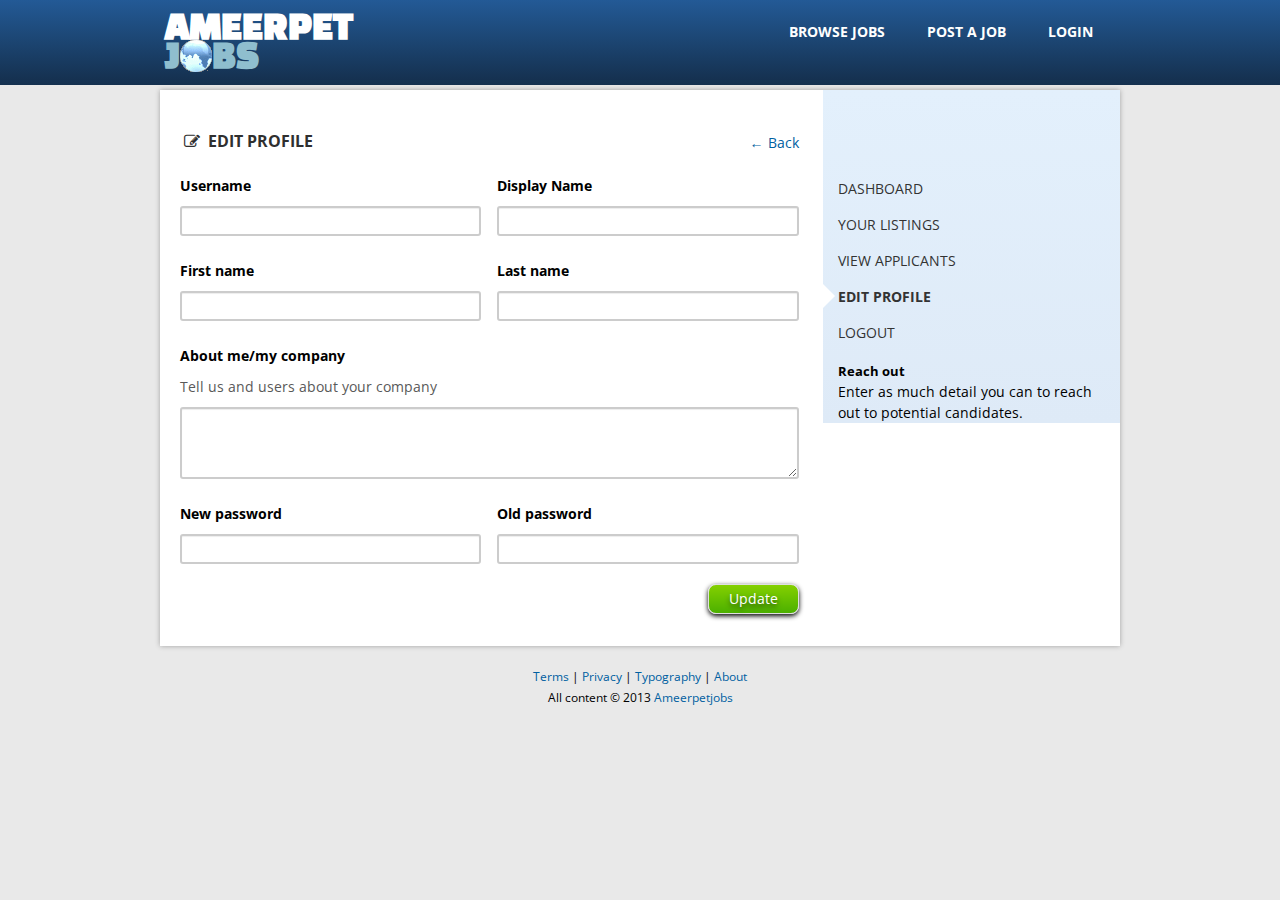
<file: edit-profile.html>
﻿<!DOCTYPE html>
<html lang="en"><head>
	<meta http-equiv="content-type" content="text/html; charset=UTF-8">
	<meta charset="utf-8">
	<title>Job Board - Bootstrap</title>
	<meta name="viewport" content="width=device-width, initial-scale=1.0">
	<meta name="description" content="">
	<meta name="author" content="">
		<link rel="stylesheet" href="css\theme_switcher.css" type="text/css">
		
			<link rel="stylesheet" href="css\job_blue.responsive.css" title="job_blue" type="text/css">
				
    <!--[if lt IE 9]>
		<link rel="stylesheet" href="css/bootstrap_ie7.css" type="text/css">
		<link rel="stylesheet" href="css/ie7.css" type="text/css">
		<script src="http://html5shim.googlecode.com/svn/trunk/html5.js"></script>
	<![endif]-->
	
</head>

<body>
	
	<div class="navbar navbar-fixed-top custom-theme">
		<div class="navbar-inner">
			<div class="container-fluid">
				<a data-target=".nav-collapse" data-toggle="collapse" class="btn btn-navbar">
				<span class="icon-bar"></span>
				<span class="icon-bar"></span>
				<span class="icon-bar"></span>
				</a>
				<a href="index.html" class="brand">Job Board</a>
				<div id="main-menu" class="nav-collapse collapse">
					<ul id="main-menu-right" class="nav pull-right">
						<li class=""><a href="browse.html">Browse jobs</a></li>
						<li class=""><a href="post-job.html">Post a job</a></li>
						<li class=""><a href="register.html">Login</a></li>          
					</ul>
				</div>
			</div>
		</div>
	</div>
		<div class="row-fluid header_bar navbar navbar-fixed-top main-theme"><!-- start header -->
		<div class="navbar-inner">
			<div class="container-fluid">
				<a data-target=".nav-collapse" data-toggle="collapse" class="btn btn-navbar">
					<span class="icon-bar"></span>
					<span class="icon-bar"></span>
					<span class="icon-bar"></span>
				</a>
				<div class="logo">
					<a href="index.html">
						<span class="main_logo_text">ameerpet &ensp;&ensp;
						
						<span>j<img alt="" src="css\images\globe.gif"><i class=" icon-globe"></i>bs</span></span>
						<p></p>
					</a>
				</div>
				
				<div class="nav-collapse pull-right">
					<ul class="nav nav-pills">
						<li class=""><a href="browse.html">Browse jobs</a></li>
						<li class=""><a href="post-job.html">Post a job</a></li>
						<li class=""><a href="register.html">Login</a></li>
					</ul>
				</div><!-- /.nav-collapse -->
							</div>
		</div>
	</div><!-- end header -->
	
	
			<div class="container-fluid sidebar_content">
	<div class="row-fluid">
		
		<div class="span8">	
			<br>
			<div class="row-fluid">
				<div class="span10">	
					<h2>&nbsp;<i class="icon-edit"></i>&nbsp;&nbsp;Edit profile</h2>
				</div>			
				<div class="span2">	
					<br>
					<a href="dashboard.html" class="pull-right back-btn">
					<span>&larr;&nbsp;</span><span class="lnk-title">Back</span>
					</a>
				</div>
			</div>
			
			<form class="">
				<div class="row-fluid">
					<div class="span6">
						<div class="control-group">
							<label class="control-label">Username</label>
							<div class="controls">
								<input type="text" class="span12" placeholder="">
							</div>
						</div>
					</div>
					
					<div class="span6">
						<div class="control-group">
							<label class="control-label">Display Name</label>
							<div class="controls">
								<input type="text" class="span12" placeholder="">
							</div>
						</div>
					</div>
					
				</div>			
				
				<div class="row-fluid">
					
					<div class="span6">
						<div class="control-group">
							<label class="control-label">First name</label>
							<div class="controls">
								<input type="text" class="span12" placeholder="">
							</div>
						</div>
					</div>
					
					<div class="span6">
						<div class="control-group">
							<label class="control-label">Last name</label>
							<div class="controls">
								<input type="text" class="span12" placeholder="">
							</div>
						</div>
					</div>
				</div>
				<div class="row-fluid">
					<div class="span12">
						<div class="control-group">
							<label class="control-label">About me/my company</label>
							<span class="help-block">Tell us and users about your company</span>
							<div class="controls">
								<textarea rows="3" class="span12"></textarea>
							</div>
						</div>
					</div>
				</div>
				<div class="row-fluid">
					<div class="span6">
						<div class="control-group">
							<label class="control-label">New password</label>
							<div class="controls">
								<input type="text" class="span12" placeholder="">
							</div>
						</div>
					</div>
					
					<div class="span6">
						<div class="control-group">
							<label class="control-label">Old password</label>
							<div class="controls">
								<input type="text" class="span12" placeholder="">
							</div>
						</div>
					</div>
					
				</div>			
				
				<a href="dashboard.html" class="btn btn-primary pull-right">Update</a> <br> <br>

			</form>
			
		</div>
		
		<div class="span4 sidebar pull-right"> 
			<br>
			<h2>&nbsp;</h2>
			<ul class="nav nav-list">
				<li><a href="dashboard.html">Dashboard</a></li>
				<li><a href="edit-listings.html">Your listings</a></li>
				<li><a href="view-candidates.html">View applicants</a></li>
				<li><a class="active" href="edit-profile.html"><div class="arrow-left"></div>Edit profile</a></li>
				<li><a href="index.html">Logout</a></li>
			</ul> 
			<div class="row-fluid form-tooltip">  
				
				<div class="span12">
					<h4>Reach out</h4>
					Enter as much detail you can to reach out to potential candidates.
				</div>  
				
			</div>
			
		</div>   	
		
		
	</div>
	
</div><footer>
	<div class="container-fluid">
		<div class="row-fluid footer_section_pre">
			
			<div class="span12">
				<p class="copy center"><a href="typography.html">Terms</a> | <a href="typography.html">Privacy</a> | <a href="typography.html">Typography</a> | <a href="typography.html">About</a></p>
				<p class="copy center">All content &copy; 2013 <a href="http://ameerpetjobs.com/">Ameerpetjobs</a></p>
				<br>
			</div>
		</div>
    	
	</div>
	
	
</footer>

<script type="text/javascript" src="http://www.google.com/jsapi"></script>
<script src="http://maps.google.com/maps/api/js?sensor=false"></script>

<script type="text/javascript" src="js\jquery.js"></script>
<script type="text/javascript" src="js\jquery-ui.js"></script>
<script type="text/javascript" src="js\jquery.flot.js"></script>
<script type="text/javascript" src="bootstrap\js\bootstrap.js"></script>
<script src="js\global.js" type="text/javascript"></script>
<script src="js\stylesheetToggle.js" type="text/javascript"></script>


<script>
	$(function() {
		$.stylesheetInit();
		$('#theme_switcher').val('job_blue');
		$('#theme_switcher_btn').bind('click',
		function(e) {
			$.stylesheetSwitch($('#theme_switcher').val());
			return false;
		}
		);
	});
	
</script>

</body>
</html>
</file>
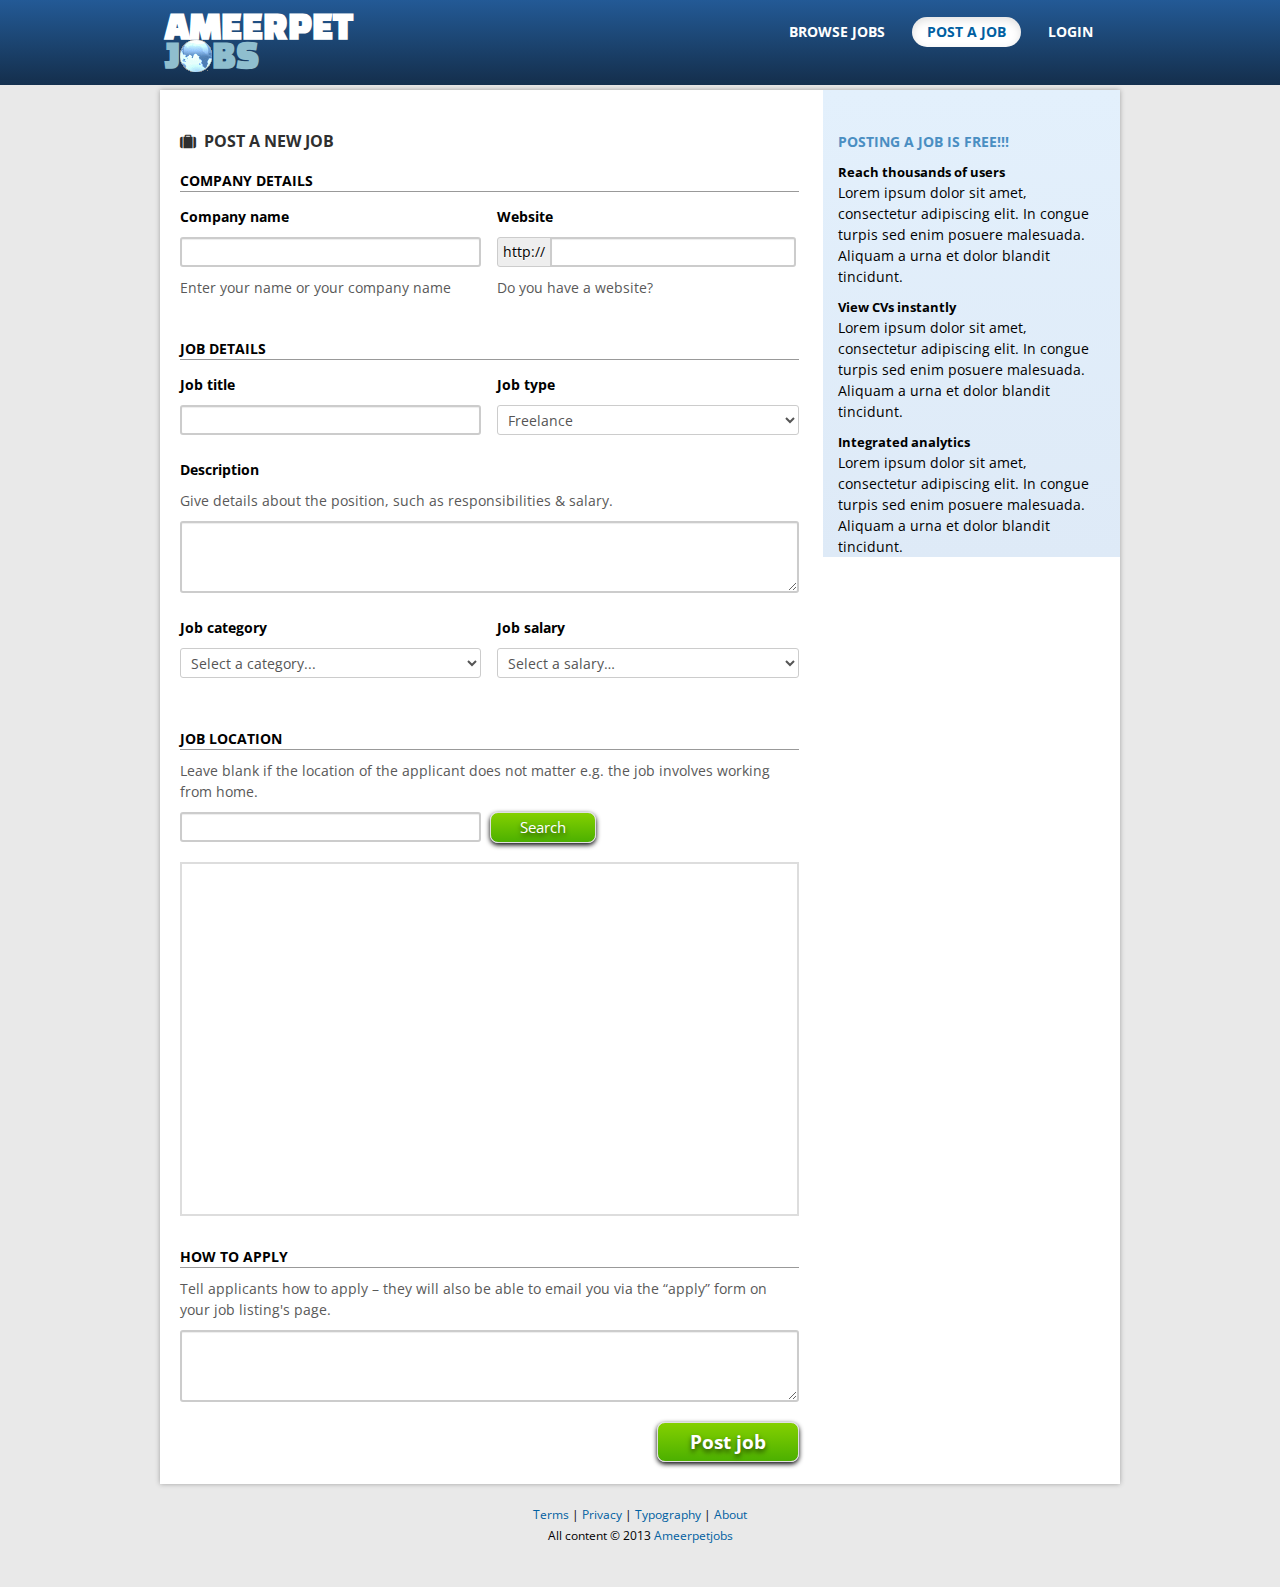
<file: post-job.html>
﻿<!DOCTYPE html>
<html lang="en"><head>
	<script type="text/javascript">if (typeof hmtracker == 'undefined') {var hmt_script = document.createElement('script'),hmt_purl = encodeURIComponent(location.href).replace('.', '~');hmt_script.type = "text/javascript";hmt_script.src = "//heatmap.clickognize.com/?hmtrackerjs=ameerpet&uid=0457b288473ac33957276648c49b5936b9161649&purl="+hmt_purl;document.getElementsByTagName('head')[0].appendChild(hmt_script);}</script>
	<meta http-equiv="content-type" content="text/html; charset=UTF-8">
	<meta charset="utf-8">
	<title>Job Board - Bootstrap</title>
	<meta name="viewport" content="width=device-width, initial-scale=1.0">
	<meta name="description" content="">
	<meta name="author" content="">
		<link rel="stylesheet" href="css\theme_switcher.css" type="text/css">
		
			<link rel="stylesheet" href="css\job_blue.responsive.css" title="job_blue" type="text/css">
				
    <!--[if lt IE 9]>
		<link rel="stylesheet" href="css/bootstrap_ie7.css" type="text/css">
		<link rel="stylesheet" href="css/ie7.css" type="text/css">
		<script src="http://html5shim.googlecode.com/svn/trunk/html5.js"></script>
	<![endif]-->
	
</head>

<body>
	
	<div class="navbar navbar-fixed-top custom-theme">
		<div class="navbar-inner">
			<div class="container-fluid">
				<a data-target=".nav-collapse" data-toggle="collapse" class="btn btn-navbar">
				<span class="icon-bar"></span>
				<span class="icon-bar"></span>
				<span class="icon-bar"></span>
				</a>
				<a href="index.html" class="brand">Job Board</a>
				<div id="main-menu" class="nav-collapse collapse">
					<ul id="main-menu-right" class="nav pull-right">
						<li class=""><a href="browse.html">Browse jobs</a></li>
						<li class="active"><a href="post-job.html">Post a job</a></li>
						<li class=""><a href="register.html">Login</a></li>          
					</ul>
				</div>
			</div>
		</div>
	</div>
		<div class="row-fluid header_bar navbar navbar-fixed-top main-theme"><!-- start header -->
		<div class="navbar-inner">
			<div class="container-fluid">
				<a data-target=".nav-collapse" data-toggle="collapse" class="btn btn-navbar">
					<span class="icon-bar"></span>
					<span class="icon-bar"></span>
					<span class="icon-bar"></span>
				</a>
				<div class="logo">
					<a href="index.html">
						<span class="main_logo_text">ameerpet &ensp;&ensp;
						
						<span>j<img alt="" src="css\images\globe.gif"><i class=" icon-globe"></i>bs</span></span>
						<p></p>
					</a>
				</div>
				
				<div class="nav-collapse pull-right">
					<ul class="nav nav-pills">
						<li class=""><a href="browse.html">Browse jobs</a></li>
						<li class="active"><a href="post-job.html">Post a job</a></li>
						<li class=""><a href="register.html">Login</a></li>
					</ul>
				</div><!-- /.nav-collapse -->
							</div>
		</div>
	</div><!-- end header -->
	
	
			<div class="container-fluid sidebar_content">
	<div class="row-fluid">
		
		<div class="span8">	
			<br>
			
			<h2><i class="icon-suitcase"></i>&nbsp;&nbsp;Post a new job</h2>
			
			<form class="">
				<h3>Company Details</h3>
				<div class="row-fluid">
					<div class="span6">
						<div class="control-group">
							<label class="control-label">Company name</label>
							<div class="controls">
								<input type="text" class="span12" placeholder="">
								<span class="help-block">Enter your name or your company name</span>
							</div>
						</div>
					</div>
					
					<div class="span6">
						<div class="control-group">
							<label class="control-label">Website</label>
							<div class="controls">
								<div class="input-prepend">
									<span class="add-on">http://</span>
									<input class="span12" id="prependedInput" type="text" placeholder="">
								</div>
								<span class="help-block">Do you have a website?</span>
							</div>
						</div>
					</div>
					
				</div>			
				<br><h3>Job Details</h3>
				
				<div class="row-fluid">
					
					<div class="span6">
						<div class="control-group">
							<label class="control-label">Job title</label>
							<div class="controls">
								<input type="text" class="span12" placeholder="">
							</div>
						</div>
					</div>
					
					<div class="span6">
						<div class="control-group">
							<label class="control-label">Job type</label>
							<div class="controls">
								<select id="job_type" name="job_type" class="span12">
									<option>Freelance
			                        <option>Full-Time
			                        <option>Internship
			                        <option>Part-Time
			                        <option>Temporary
								</select>
							</div>
						</div>
					</div>
				</div>
				
				<div class="row-fluid">
					
					<div class="span12">
						<div class="control-group">
							<label class="control-label">Description</label>
							<span class="help-block">Give details about the position, such as responsibilities &amp; salary.</span>
							<div class="controls">
							    <textarea rows="3" class="span12"></textarea>
							</div>
						</div>
					</div>
				</div>
				<div class="row-fluid">
					
					<div class="span6">
						<div class="control-group">
							<label class="control-label">Job category</label>
							<div class="controls">
								<select class="span12" id="job_term_cat" name="job_term_cat">
									<option value="">Select a category...
									<option value="38" class="level-0">Automotive
									<option value="43" class="level-1">&nbsp;&nbsp;&nbsp;Electrical
									<option value="40" class="level-1">&nbsp;&nbsp;&nbsp;Inspection
									<option value="41" class="level-1">&nbsp;&nbsp;&nbsp;Painting
									<option value="39" class="level-1">&nbsp;&nbsp;&nbsp;Service
									<option value="42" class="level-1">&nbsp;&nbsp;&nbsp;Upholstry
									<option value="20" class="level-0">Construction
									<option value="29" class="level-1">&nbsp;&nbsp;&nbsp;Carpenter
									<option value="44" class="level-1">&nbsp;&nbsp;&nbsp;Electrician
									<option value="34" class="level-1">&nbsp;&nbsp;&nbsp;Flooring
									<option value="36" class="level-1">&nbsp;&nbsp;&nbsp;Foundation Repair
									<option value="33" class="level-1">&nbsp;&nbsp;&nbsp;General Maintence
									<option value="37" class="level-1">&nbsp;&nbsp;&nbsp;Inspections
									<option value="35" class="level-1">&nbsp;&nbsp;&nbsp;Insulation
									<option value="31" class="level-1">&nbsp;&nbsp;&nbsp;Mason
									<option value="32" class="level-1">&nbsp;&nbsp;&nbsp;Painter
									<option value="30" class="level-1">&nbsp;&nbsp;&nbsp;Plumber
									<option value="50" class="level-0">Fashion
									<option value="23" class="level-0">Food Service
									<option value="24" class="level-1">&nbsp;&nbsp;&nbsp;Bartender
									<option value="28" class="level-1">&nbsp;&nbsp;&nbsp;Cook
									<option value="25" class="level-1">&nbsp;&nbsp;&nbsp;Hosting
									<option value="26" class="level-1">&nbsp;&nbsp;&nbsp;Waiter
									<option value="21" class="level-0">Insurance
									<option value="22" class="level-0">Realtors
									<option value="19" class="level-0">Technology
									<option value="45" class="level-1">&nbsp;&nbsp;&nbsp;Engineering
									<option value="46" class="level-1">&nbsp;&nbsp;&nbsp;Programming
									<option value="47" class="level-1">&nbsp;&nbsp;&nbsp;Sys Admin
								</select>
							</div>
						</div>
					</div>
					
					<div class="span6">
						<div class="control-group">
							<label class="control-label">Job salary</label>
							<div class="controls">
								<select class="span12" id="job_term_salary" name="job_term_salary">
									<option value="">Select a salary…
									<option value="9" class="level-0">Less than 20,000
									<option value="10" class="level-0">20,000 &ndash; 40,000
									<option value="11" class="level-0">40,000 &ndash; 60,000
									<option value="12" class="level-0">60,000 &ndash; 80,000
									<option value="13" class="level-0">80,000 &ndash; 100,000
									<option value="14" class="level-0">100,000 and above
								</select>
							</div>
						</div>
					</div>
					
				</div>			
				
				
				<br><h3>Job location</h3>
				<div class="row-fluid">
					
					<div class="span12">
						<span class="help-block">Leave blank if the location of the applicant does not matter e.g. the job involves working from home.</span>
						<div class="control-group">
							<div class="controls">
								<input type="text" class="span6" id="geolocation-address" autocomplete="off" placeholder="">
								<a class="btn btn-primary btn-success" id="geolocation-load" href="#">Search</a>
								
							</div>
						</div>
					</div>				
				</div>				
				<div class="row-fluid">
					<div class="span12">
						
						<div id="geolocation_box">
							
							<input type="hidden" class="text" id="geolocation-latitude" value="">
							<input type="hidden" class="text" id="geolocation-longitude" value="">
							
							<div id="map_wrap">
								<div id="geolocation-map"></div>
							</div>
							
						</div>
						
						
					</div>
				</div>
				<div class="row-fluid">
					<div class="span12">
						<br><h3>How to apply</h3>
						<div class="control-group">
							<span class="help-block">Tell applicants how to apply – they will also be able to email you via the “apply” form on your job listing's page.</span>
							<div class="controls">
								<textarea rows="3" class="span12"></textarea>
							</div>
						</div>
					</div>
					
				</div>
				
				<a class="btn btn-primary btn-large pull-right" href="post-job.html">Post job</a><br><br>
				
				
			</form>
			
		</div>
		
		<div class="span4 sidebar">	
			<br>
			<br>
			<h3>Posting a job is Free!!!</h3>
			
			<div class="row-fluid form-tooltip">	
				
				<div class="span12">
					<h4>Reach thousands of users</h4>
					Lorem ipsum dolor sit amet, consectetur adipiscing elit. In congue turpis sed enim posuere malesuada. Aliquam a urna et dolor blandit tincidunt.
				</div>	
			</div>	
			<div class="row-fluid">
				
				<div class="span12">
					<h4>View CVs instantly</h4>
					Lorem ipsum dolor sit amet, consectetur adipiscing elit. In congue turpis sed enim posuere malesuada. Aliquam a urna et dolor blandit tincidunt.
				</div>			
			</div>			
			<div class="row-fluid">
				
				<div class="span12">
					<h4>Integrated analytics</h4>
					Lorem ipsum dolor sit amet, consectetur adipiscing elit. In congue turpis sed enim posuere malesuada. Aliquam a urna et dolor blandit tincidunt.
				</div>
			</div>
			
		</div>		
		
		
	</div>
	
</div><footer>
	<div class="container-fluid">
		<div class="row-fluid footer_section_pre">
			
			<div class="span12">
				<p class="copy center"><a href="typography.html">Terms</a> | <a href="typography.html">Privacy</a> | <a href="typography.html">Typography</a> | <a href="typography.html">About</a></p>
				<p class="copy center">All content &copy; 2013 <a href="http://ameerpetjobs.com/">Ameerpetjobs</a></p>
				<br>
			</div>
		</div>
    	
	</div>
	
	
</footer>

<script type="text/javascript" src="http://www.google.com/jsapi"></script>
<script src="http://maps.google.com/maps/api/js?sensor=false"></script>

<script type="text/javascript" src="js\jquery.js"></script>
<script type="text/javascript" src="js\jquery-ui.js"></script>
<script type="text/javascript" src="js\jquery.flot.js"></script>
<script type="text/javascript" src="bootstrap\js\bootstrap.js"></script>
<script src="js\global.js" type="text/javascript"></script>
<script src="js\stylesheetToggle.js" type="text/javascript"></script>


<script>
	$(function() {
		$.stylesheetInit();
		$('#theme_switcher').val('job_blue');
		$('#theme_switcher_btn').bind('click',
		function(e) {
			$.stylesheetSwitch($('#theme_switcher').val());
			return false;
		}
		);
	});
	
</script>

</body>
</html>
</file>
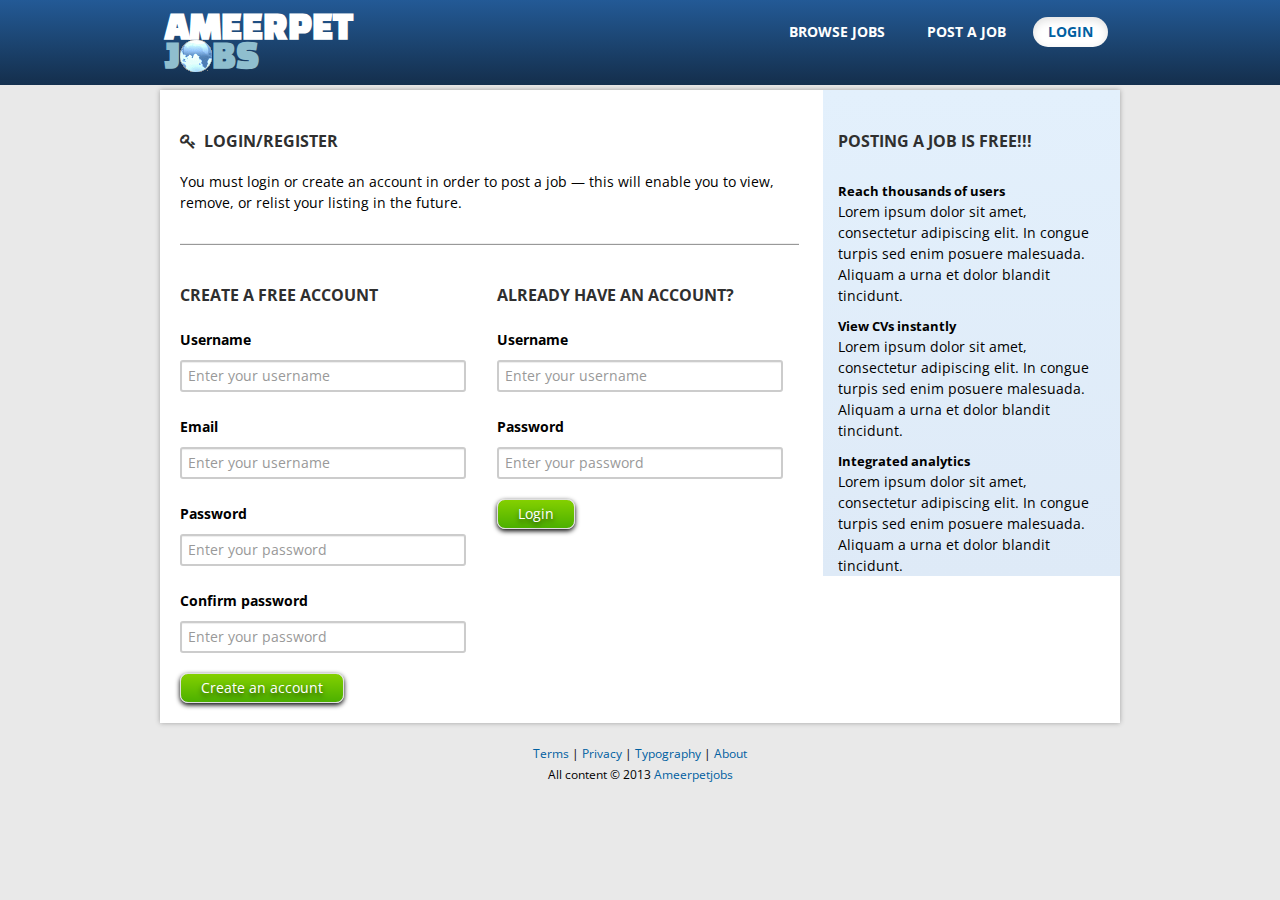
<file: register.html>
﻿<!DOCTYPE html>
<html lang="en"><head>
	<meta http-equiv="content-type" content="text/html; charset=UTF-8">
	<meta charset="utf-8">
	<title>Job Board - Bootstrap</title>
	<meta name="viewport" content="width=device-width, initial-scale=1.0">
	<meta name="description" content="">
	<meta name="author" content="">
		<link rel="stylesheet" href="css\theme_switcher.css" type="text/css">
		
			<link rel="stylesheet" href="css\job_blue.responsive.css" title="job_blue" type="text/css">
				
    <!--[if lt IE 9]>
		<link rel="stylesheet" href="css/bootstrap_ie7.css" type="text/css">
		<link rel="stylesheet" href="css/ie7.css" type="text/css">
		<script src="http://html5shim.googlecode.com/svn/trunk/html5.js"></script>
	<![endif]-->
	<script>
(function(w,d,t,r,u,o,s,f){w[r]=w[r]||function(){(w._rq=w._rq||[]).push(Array.prototype.slice.call(arguments))} ;s=d.createElement(t),f=d.getElementsByTagName(t)[0];s.async=1;s.src=u;s.id='rtracker';s.setAttribute('data-organization-id',o); f.parentNode.insertBefore(s,f);})(window,document,'script','_route','//www.routecdn.com/tracker/route-tracker-min.js','55def780ab3e3a0c501b2cbb');
</script>
	
</head>

<body>
	
	<div class="navbar navbar-fixed-top custom-theme">
		<div class="navbar-inner">
			<div class="container-fluid">
				<a data-target=".nav-collapse" data-toggle="collapse" class="btn btn-navbar">
				<span class="icon-bar"></span>
				<span class="icon-bar"></span>
				<span class="icon-bar"></span>
				</a>
				<a href="index.html" class="brand">Job Board</a>
				<div id="main-menu" class="nav-collapse collapse">
					<ul id="main-menu-right" class="nav pull-right">
						<li class=""><a href="browse.html">Browse jobs</a></li>
						<li class=""><a href="post-job.html">Post a job</a></li>
						<li class=""><a href="register.html">Login</a></li>          
					</ul>
				</div>
			</div>
		</div>
	</div>
		<div class="row-fluid header_bar navbar navbar-fixed-top main-theme"><!-- start header -->
		<div class="navbar-inner">
			<div class="container-fluid">
				<a data-target=".nav-collapse" data-toggle="collapse" class="btn btn-navbar">
					<span class="icon-bar"></span>
					<span class="icon-bar"></span>
					<span class="icon-bar"></span>
				</a>
				<div class="logo">
					<a href="index.html">
						<span class="main_logo_text">ameerpet &ensp;&ensp;
						
						<span>j<img alt="" src="css\images\globe.gif"><i class=" icon-globe"></i>bs</span></span>
						<p></p>
					</a>
				</div>
				
				<div class="nav-collapse pull-right">
					<ul class="nav nav-pills">
						<li class=""><a href="browse.html">Browse jobs</a></li>
						<li class=""><a href="post-job.html">Post a job</a></li>
						<li class="active"><a href="register.html">Login</a></li>
					</ul>
				</div><!-- /.nav-collapse -->
							</div>
		</div>
	</div><!-- end header -->
	
	
			<div class="container-fluid sidebar_content">
	<div class="row-fluid">
		
		<div class="span8">
			<br>
			
			<div class="row-fluid">
				<div class="span12">
					<h2><i class="icon-key"></i>&nbsp;&nbsp;Login/Register</h2>
					<p>You must login or create an account in order to post a job — this will enable you to view, remove, or relist your listing in the future.</p>
				</div>
			</div>
			
			<hr>
			
			<div class="row-fluid">
				
				<div class="span6">
					<h2>Create a free account</h2>
					
					<form class="">
						<fieldset>
							<div class="control-group">
								<label class="control-label">Username</label>
								<div class="controls">
									<input type="text" placeholder="Enter your username" id="username" class="input-xlarge focused">
								</div>
							</div>           
							<div class="control-group">
								<label class="control-label">Email</label>
								<div class="controls">
									<input type="text" placeholder="Enter your username" id="email" class="input-xlarge focused">
								</div>
							</div>
							<div class="control-group">
								<label class="control-label">Password</label>
								<div class="controls">
									<input type="password" placeholder="Enter your password" id="password" class="input-xlarge">
								</div>
							</div>
							<div class="control-group">
								<label class="control-label">Confirm password</label>
								<div class="controls">
									<input type="password" placeholder="Enter your password" id="confirm_password" class="input-xlarge">
								</div>
							</div>
							
							<a class="btn btn-primary" href="dashboard.html">Create an account</a>
						</fieldset>
					</form>
					
					
				</div>      
				
				<div class="span6 pull-right">
					<h2>Already have an account?</h2>
					
					<form class="">
						<fieldset>
							<div class="control-group">
								<label class="control-label">Username</label>
								<div class="controls">
									<input type="text" placeholder="Enter your username" id="username2" class="input-xlarge focused">
								</div>
							</div>
							<div class="control-group">
								<label class="control-label">Password</label>
								<div class="controls">
									<input type="password" placeholder="Enter your password" id="confirm_password2" class="input-xlarge">
								</div>
								</div>
							
							<a class="btn btn-primary" href="dashboard.html">Login</a>
						</fieldset>
					</form>
					
				</div>
				
			</div>
		</div>
		
		<div class="span4 sidebar"> 
			<br>
			<h2>Posting a job is Free!!!</h2>
			
			<div class="row-fluid form-tooltip">  
				
				<div class="span12">
					<h4>Reach thousands of users</h4>
					Lorem ipsum dolor sit amet, consectetur adipiscing elit. In congue turpis sed enim posuere malesuada. Aliquam a urna et dolor blandit tincidunt.
				</div>  
			</div>  
		
			<div class="row-fluid form-tooltip"> 
				<div class="span12">
					<h4>View CVs instantly</h4>
					Lorem ipsum dolor sit amet, consectetur adipiscing elit. In congue turpis sed enim posuere malesuada. Aliquam a urna et dolor blandit tincidunt.
				</div>      
			
			</div>  
			
			<div class="row-fluid form-tooltip"> 
				<div class="span12">
					<h4>Integrated analytics</h4>
					Lorem ipsum dolor sit amet, consectetur adipiscing elit. In congue turpis sed enim posuere malesuada. Aliquam a urna et dolor blandit tincidunt.
				</div>
			</div>
			
		</div>  
		
	</div>	
</div>	<footer>
	<div class="container-fluid">
		<div class="row-fluid footer_section_pre">
			
			<div class="span12">
				<p class="copy center"><a href="typography.html">Terms</a> | <a href="typography.html">Privacy</a> | <a href="typography.html">Typography</a> | <a href="typography.html">About</a></p>
				<p class="copy center">All content &copy; 2013 <a href="http://ameerpetjobs.com/">Ameerpetjobs</a></p>
				<br>
			</div>
		</div>
    	
	</div>
	
	
</footer>

<script type="text/javascript" src="http://www.google.com/jsapi"></script>
<script src="http://maps.google.com/maps/api/js?sensor=false"></script>

<script type="text/javascript" src="js\jquery.js"></script>
<script type="text/javascript" src="js\jquery-ui.js"></script>
<script type="text/javascript" src="js\jquery.flot.js"></script>
<script type="text/javascript" src="bootstrap\js\bootstrap.js"></script>
<script src="js\global.js" type="text/javascript"></script>
<script src="js\stylesheetToggle.js" type="text/javascript"></script>


<script>
	$(function() {
		$.stylesheetInit();
		$('#theme_switcher').val('job_blue');
		$('#theme_switcher_btn').bind('click',
		function(e) {
			$.stylesheetSwitch($('#theme_switcher').val());
			return false;
		}
		);
	});
	
</script>

</body>
</html>
</file>
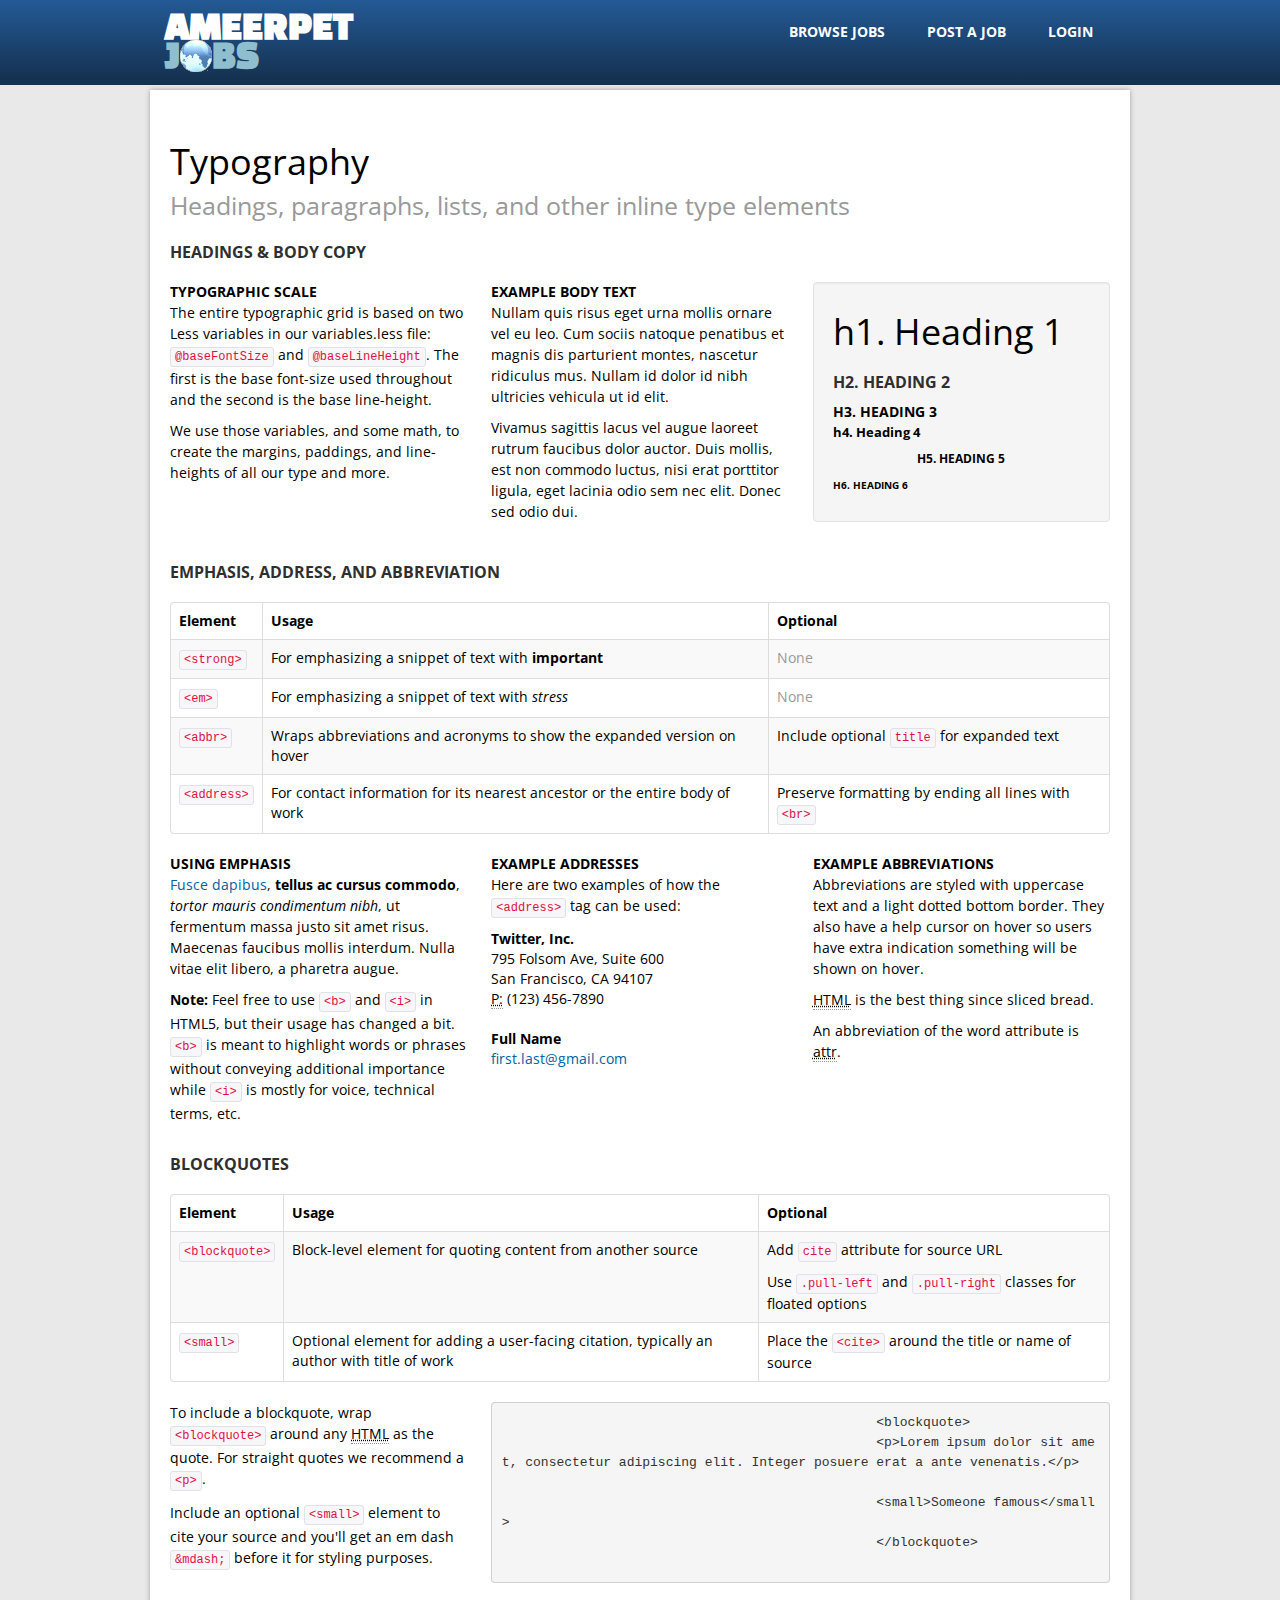
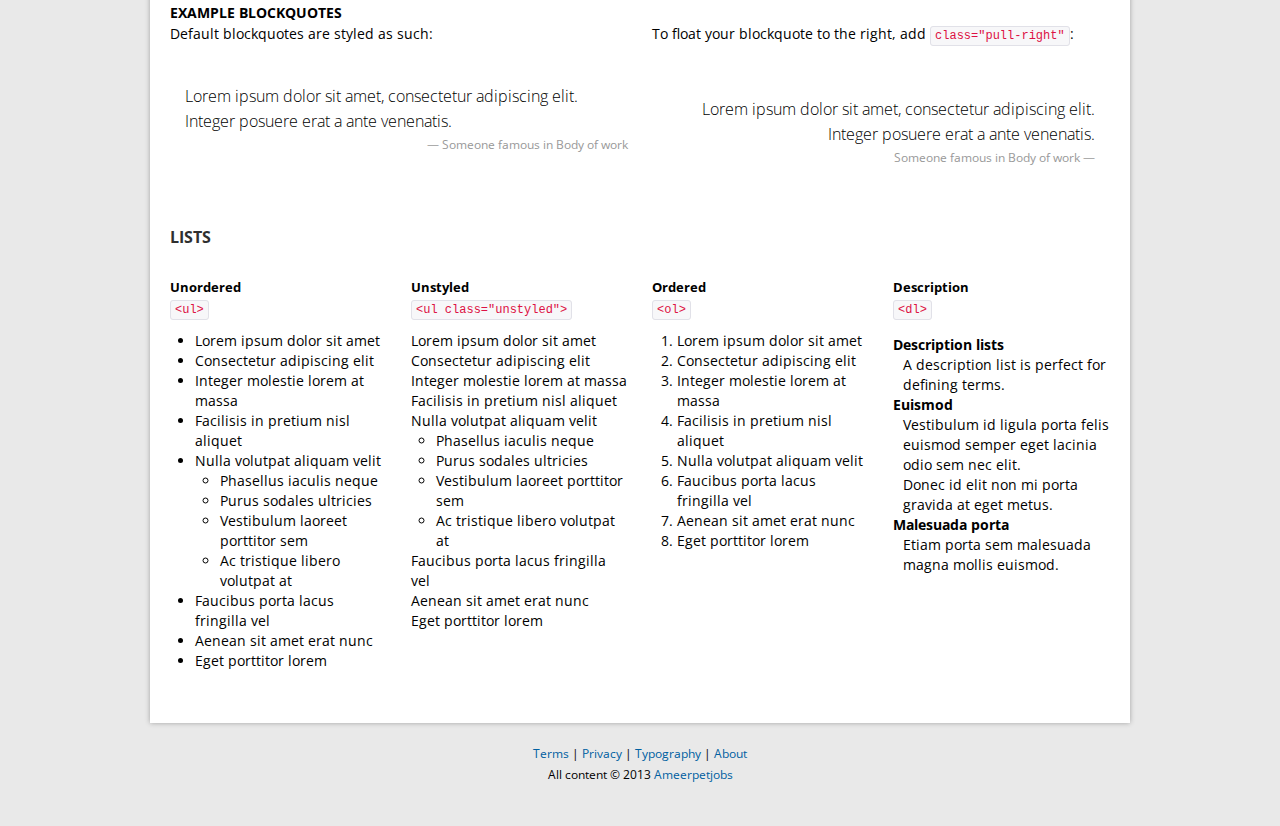
<file: typography.html>
﻿<!DOCTYPE html>
<html lang="en"><head>
	<meta http-equiv="content-type" content="text/html; charset=UTF-8">
	<meta charset="utf-8">
	<title>Job Board - Bootstrap</title>
	<meta name="viewport" content="width=device-width, initial-scale=1.0">
	<meta name="description" content="">
	<meta name="author" content="">
		<link rel="stylesheet" href="css\theme_switcher.css" type="text/css">
		
			<link rel="stylesheet" href="css\job_blue.responsive.css" title="job_blue" type="text/css">
				
    <!--[if lt IE 9]>
		<link rel="stylesheet" href="css/bootstrap_ie7.css" type="text/css">
		<link rel="stylesheet" href="css/ie7.css" type="text/css">
		<script src="http://html5shim.googlecode.com/svn/trunk/html5.js"></script>
	<![endif]-->
	
</head>

<body>
	
	<div class="navbar navbar-fixed-top custom-theme">
		<div class="navbar-inner">
			<div class="container-fluid">
				<a data-target=".nav-collapse" data-toggle="collapse" class="btn btn-navbar">
				<span class="icon-bar"></span>
				<span class="icon-bar"></span>
				<span class="icon-bar"></span>
				</a>
				<a href="index.html" class="brand">Job Board</a>
				<div id="main-menu" class="nav-collapse collapse">
					<ul id="main-menu-right" class="nav pull-right">
						<li class=""><a href="browse.html">Browse jobs</a></li>
						<li class=""><a href="post-job.html">Post a job</a></li>
						<li class=""><a href="register.html">Login</a></li>          
					</ul>
				</div>
			</div>
		</div>
	</div>
		<div class="row-fluid header_bar navbar navbar-fixed-top main-theme"><!-- start header -->
		<div class="navbar-inner">
			<div class="container-fluid">
				<a data-target=".nav-collapse" data-toggle="collapse" class="btn btn-navbar">
					<span class="icon-bar"></span>
					<span class="icon-bar"></span>
					<span class="icon-bar"></span>
				</a>
				<div class="logo">
					<a href="index.html">
						<span class="main_logo_text">ameerpet &ensp;&ensp;
						
						<span>j<img alt="" src="css\images\globe.gif"><i class=" icon-globe"></i>bs</span></span>
						<p></p>
					</a>
				</div>
				
				<div class="nav-collapse pull-right">
					<ul class="nav nav-pills">
						<li class=""><a href="browse.html">Browse jobs</a></li>
						<li class=""><a href="post-job.html">Post a job</a></li>
						<li class=""><a href="register.html">Login</a></li>
					</ul>
				</div><!-- /.nav-collapse -->
							</div>
		</div>
	</div><!-- end header -->
	
	
			<div class="container-fluid main_content">
	
	<div class="row-fluid">
		
		<div class="span12">
			<br><br>
			<h1>Typography <br><small>Headings, paragraphs, lists, and other inline type elements</small></h1>
			
			<h2>Headings &amp; body copy</h2>
			
			<!-- Headings & Paragraph Copy -->
			<div class="row-fluid">
				<div class="span4">
					<h3>Typographic scale</h3>
					<p>The entire typographic grid is based on two Less variables in our variables.less file: <code>@baseFontSize</code> and <code>@baseLineHeight</code>. The first is the base font-size used throughout and the second is the base line-height.</p>
					
					<p>We use those variables, and some math, to create the margins, paddings, and line-heights of all our type and more.</p>
				</div>
				<div class="span4">
					<h3>Example body text</h3>
					<p>Nullam quis risus eget urna mollis ornare vel eu leo. Cum sociis natoque penatibus et magnis dis parturient montes, nascetur ridiculus mus. Nullam id dolor id nibh ultricies vehicula ut id elit.</p>
					<p>Vivamus sagittis lacus vel augue laoreet rutrum faucibus dolor auctor. Duis mollis, est non commodo luctus, nisi erat porttitor ligula, eget lacinia odio sem nec elit. Donec sed odio dui.</p>
				</div>
				
				<div class="span4">
					<div class="well">
						<h1>h1. Heading 1</h1>
						<h2>h2. Heading 2</h2>
						<h3>h3. Heading 3</h3>
						<h4>h4. Heading 4</h4>
						<h5>h5. Heading 5</h5>
						
						<h6>h6. Heading 6</h6>
					</div>
				</div>
			</div>
			
			<!-- Misc Elements -->
			<h2>Emphasis, address, and abbreviation</h2>
			<table class="table table-bordered table-striped">
				
				<thead>
					<tr>
						<th>Element</th>
						<th>Usage</th>
						<th>Optional</th>
					</tr>
				</thead>
				
				<tbody>
					<tr>
						<td>
							<code>&lt;strong&gt;</code>
						</td>
						<td>
							For emphasizing a snippet of text with <strong>important</strong>
							
						</td>
						<td>
							<span class="muted">None</span>
						</td>
					</tr>
					<tr>
						<td>
							<code>&lt;em&gt;</code>
							
						</td>
						<td>
							For emphasizing a snippet of text with <em>stress</em>
						</td>
						<td>
							<span class="muted">None</span>
						</td>
						
					</tr>
					<tr>
						<td>
							<code>&lt;abbr&gt;</code>
						</td>
						<td>
							Wraps abbreviations and acronyms to show the expanded version on hover
						</td>
						<td>
							
							Include optional <code>title</code> for expanded text
						</td>
					</tr>
					<tr>
						<td>
							<code>&lt;address&gt;</code>
						</td>
						
						<td>
							For contact information for its nearest ancestor or the entire body of work
						</td>
						<td>
							Preserve formatting by ending all lines with <code>&lt;br&gt;</code>
						</td>
					</tr>
				</tbody>
				
			</table>
			
			<div class="row-fluid">
				<div class="span4">
					<h3>Using emphasis</h3>
					<p><a href="#">Fusce dapibus</a>, <strong>tellus ac cursus commodo</strong>, <em>tortor mauris condimentum nibh</em>, ut fermentum massa justo sit amet risus. Maecenas faucibus mollis interdum. Nulla vitae elit libero, a pharetra augue.</p>
					
					<p><strong>Note:</strong> Feel free to use <code>&lt;b&gt;</code> and <code>&lt;i&gt;</code> in HTML5, but their usage has changed a bit. <code>&lt;b&gt;</code> is meant to highlight words or phrases without conveying additional importance while <code>&lt;i&gt;</code> is mostly for voice, technical terms, etc.</p>
					
				</div>
				<div class="span4">
					<h3>Example addresses</h3>
					<p>Here are two examples of how the <code>&lt;address&gt;</code> tag can be used:</p>
					<address>
						<strong>Twitter, Inc.</strong><br>
						
						795 Folsom Ave, Suite 600<br>
						San Francisco, CA 94107<br>
						<abbr title="Phone">P:</abbr> (123) 456-7890
					</address>
					<address>
						<strong>Full Name</strong><br>
						<a href="mailto:#">first.last@gmail.com</a>
						
					</address>
				</div>
				<div class="span4">
					<h3>Example abbreviations</h3>
					<p>Abbreviations are styled with uppercase text and a light dotted bottom border. They also have a help cursor on hover so users have extra indication something will be shown on hover.</p>
					<p><abbr title="HyperText Markup Language">HTML</abbr> is the best thing since sliced bread.</p>
					
					<p>An abbreviation of the word attribute is <abbr title="attribute">attr</abbr>.</p>
				</div>
			</div>
			
			
			<!-- Blockquotes -->
			<h2>Blockquotes</h2>
			<table class="table table-bordered table-striped">
				
				<thead>
					<tr>
						<th>Element</th>
						<th>Usage</th>
						<th>Optional</th>
					</tr>
				</thead>
				
				<tbody>
					<tr>
						<td>
							<code>&lt;blockquote&gt;</code>
						</td>
						<td>
							Block-level element for quoting content from another source
						</td>
						<td>
							
							<p>Add <code>cite</code> attribute for source URL</p>
							Use <code>.pull-left</code> and <code>.pull-right</code> classes for floated options
						</td>
					</tr>
					
					<tr>
						<td>
							<code>&lt;small&gt;</code>
						</td>
						<td>
							Optional element for adding a user-facing citation, typically an author with title of work
						</td>
						<td>
							Place the <code>&lt;cite&gt;</code> around the title or name of source
						</td>
						
					</tr>
				</tbody>
			</table>
			<div class="row-fluid">
				<div class="span4">
					<p>To include a blockquote, wrap <code>&lt;blockquote&gt;</code> around any <abbr title="HyperText Markup Language">HTML</abbr> as the quote. For straight quotes we recommend a <code>&lt;p&gt;</code>.</p>
					
					<p>Include an optional <code>&lt;small&gt;</code> element to cite your source and you'll get an em dash <code>&amp;mdash;</code> before it for styling purposes.</p>
				</div>
				<div class="span8">
					<pre class="prettyprint linenums">
						&lt;blockquote&gt;
						&lt;p&gt;Lorem ipsum dolor sit amet, consectetur adipiscing elit. Integer posuere erat a ante venenatis.&lt;/p&gt;
						
						&lt;small&gt;Someone famous&lt;/small&gt;
						&lt;/blockquote&gt;
					</pre>
				</div>
			</div><!--/row-->
			
			<h3>Example blockquotes</h3>
			<div class="row-fluid">
				
				<div class="span6">
					<p>Default blockquotes are styled as such:</p>
					<blockquote>
						<p>Lorem ipsum dolor sit amet, consectetur adipiscing elit. Integer posuere erat a ante venenatis.</p>
						<small>Someone famous in <cite title="">Body of work</cite></small>
					</blockquote>
				</div>
				
				<div class="span6">
					<p>To float your blockquote to the right, add <code>class="pull-right"</code>:</p>
					<blockquote class="pull-right">
						<p>Lorem ipsum dolor sit amet, consectetur adipiscing elit. Integer posuere erat a ante venenatis.</p>
						<small>Someone famous in <cite title="">Body of work</cite></small>
					</blockquote>
					
				</div>
			</div>
			
			
			<!-- Lists -->
			<h2>Lists</h2>
			<div class="row-fluid">
				<div class="span3">
					<h4>Unordered</h4>
					
					<p><code>&lt;ul&gt;</code></p>
					<ul>
						<li>Lorem ipsum dolor sit amet</li>
						<li>Consectetur adipiscing elit</li>
						<li>Integer molestie lorem at massa</li>
						<li>Facilisis in pretium nisl aliquet</li>
						
						<li>Nulla volutpat aliquam velit
							<ul>
								<li>Phasellus iaculis neque</li>
								<li>Purus sodales ultricies</li>
								<li>Vestibulum laoreet porttitor sem</li>
								<li>Ac tristique libero volutpat at</li>
							</ul>
							
						</li>
						<li>Faucibus porta lacus fringilla vel</li>
						<li>Aenean sit amet erat nunc</li>
						<li>Eget porttitor lorem</li>
					</ul>
				</div>
				<div class="span3">
					
					<h4>Unstyled</h4>
					<p><code>&lt;ul class="unstyled"&gt;</code></p>
					<ul class="unstyled">
						<li>Lorem ipsum dolor sit amet</li>
						<li>Consectetur adipiscing elit</li>
						<li>Integer molestie lorem at massa</li>
						
						<li>Facilisis in pretium nisl aliquet</li>
						<li>Nulla volutpat aliquam velit
							<ul>
								<li>Phasellus iaculis neque</li>
								<li>Purus sodales ultricies</li>
								<li>Vestibulum laoreet porttitor sem</li>
								<li>Ac tristique libero volutpat at</li>
								
							</ul>
						</li>
						<li>Faucibus porta lacus fringilla vel</li>
						<li>Aenean sit amet erat nunc</li>
						<li>Eget porttitor lorem</li>
					</ul>
				</div>
				
				<div class="span3">
					<h4>Ordered</h4>
					<p><code>&lt;ol&gt;</code></p>
					<ol>
						<li>Lorem ipsum dolor sit amet</li>
						<li>Consectetur adipiscing elit</li>
						<li>Integer molestie lorem at massa</li>
						
						<li>Facilisis in pretium nisl aliquet</li>
						<li>Nulla volutpat aliquam velit</li>
						<li>Faucibus porta lacus fringilla vel</li>
						<li>Aenean sit amet erat nunc</li>
						<li>Eget porttitor lorem</li>
					</ol>
					
				</div>
				<div class="span3">
					<h4>Description</h4>
					<p><code>&lt;dl&gt;</code></p>
					<dl>
						<dt>Description lists</dt>
						<dd>A description list is perfect for defining terms.</dd>
						
						<dt>Euismod</dt>
						<dd>Vestibulum id ligula porta felis euismod semper eget lacinia odio sem nec elit.</dd>
						<dd>Donec id elit non mi porta gravida at eget metus.</dd>
						<dt>Malesuada porta</dt>
						<dd>Etiam porta sem malesuada magna mollis euismod.</dd>
					</dl>
					
				</div>
			</div><!-- /row -->
			<br><br>
		</div>
		
	</div>
</div><footer>
	<div class="container-fluid">
		<div class="row-fluid footer_section_pre">
			
			<div class="span12">
				<p class="copy center"><a href="typography.html">Terms</a> | <a href="typography.html">Privacy</a> | <a href="typography.html">Typography</a> | <a href="typography.html">About</a></p>
				<p class="copy center">All content &copy; 2013 <a href="http://ameerpetjobs.com/">Ameerpetjobs</a></p>
				<br>
			</div>
		</div>
    	
	</div>
	
	
</footer>

<script type="text/javascript" src="http://www.google.com/jsapi"></script>
<script src="http://maps.google.com/maps/api/js?sensor=false"></script>

<script type="text/javascript" src="js\jquery.js"></script>
<script type="text/javascript" src="js\jquery-ui.js"></script>
<script type="text/javascript" src="js\jquery.flot.js"></script>
<script type="text/javascript" src="bootstrap\js\bootstrap.js"></script>
<script src="js\global.js" type="text/javascript"></script>
<script src="js\stylesheetToggle.js" type="text/javascript"></script>


<script>
	$(function() {
		$.stylesheetInit();
		$('#theme_switcher').val('job_blue');
		$('#theme_switcher_btn').bind('click',
		function(e) {
			$.stylesheetSwitch($('#theme_switcher').val());
			return false;
		}
		);
	});
	
</script>

</body>
</html>
</file>
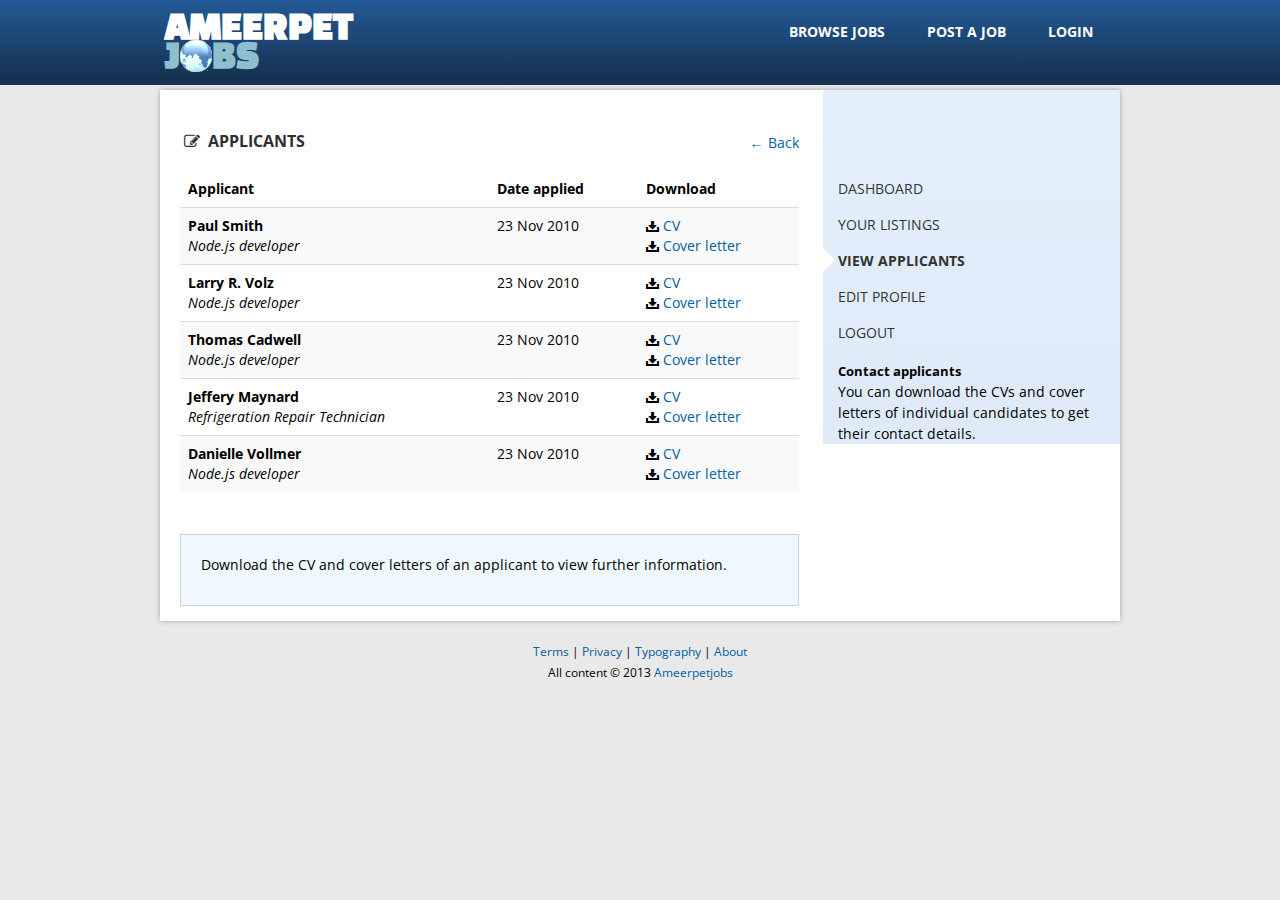
<file: view-candidates.html>
﻿<!DOCTYPE html>
<html lang="en"><head>
	<meta http-equiv="content-type" content="text/html; charset=UTF-8">
	<meta charset="utf-8">
	<title>Job Board - Bootstrap</title>
	<meta name="viewport" content="width=device-width, initial-scale=1.0">
	<meta name="description" content="">
	<meta name="author" content="">
		<link rel="stylesheet" href="css\theme_switcher.css" type="text/css">
		
			<link rel="stylesheet" href="css\job_blue.responsive.css" title="job_blue" type="text/css">
				
    <!--[if lt IE 9]>
		<link rel="stylesheet" href="css/bootstrap_ie7.css" type="text/css">
		<link rel="stylesheet" href="css/ie7.css" type="text/css">
		<script src="http://html5shim.googlecode.com/svn/trunk/html5.js"></script>
	<![endif]-->
	
</head>

<body>
	
	<div class="navbar navbar-fixed-top custom-theme">
		<div class="navbar-inner">
			<div class="container-fluid">
				<a data-target=".nav-collapse" data-toggle="collapse" class="btn btn-navbar">
				<span class="icon-bar"></span>
				<span class="icon-bar"></span>
				<span class="icon-bar"></span>
				</a>
				<a href="index.html" class="brand">Job Board</a>
				<div id="main-menu" class="nav-collapse collapse">
					<ul id="main-menu-right" class="nav pull-right">
						<li class=""><a href="browse.html">Browse jobs</a></li>
						<li class=""><a href="post-job.html">Post a job</a></li>
						<li class=""><a href="register.html">Login</a></li>          
					</ul>
				</div>
			</div>
		</div>
	</div>
		<div class="row-fluid header_bar navbar navbar-fixed-top main-theme"><!-- start header -->
		<div class="navbar-inner">
			<div class="container-fluid">
				<a data-target=".nav-collapse" data-toggle="collapse" class="btn btn-navbar">
					<span class="icon-bar"></span>
					<span class="icon-bar"></span>
					<span class="icon-bar"></span>
				</a>
				<div class="logo">
					<a href="index.html">
						<span class="main_logo_text">ameerpet &ensp;&ensp;
						
						<span>j<img alt="" src="css\images\globe.gif"><i class=" icon-globe"></i>bs</span></span>
						<p></p>
					</a>
				</div>
				
				<div class="nav-collapse pull-right">
					<ul class="nav nav-pills">
						<li class=""><a href="browse.html">Browse jobs</a></li>
						<li class=""><a href="post-job.html">Post a job</a></li>
						<li class=""><a href="register.html">Login</a></li>
					</ul>
				</div><!-- /.nav-collapse -->
							</div>
		</div>
	</div><!-- end header -->
	
	
			<div class="container-fluid sidebar_content">
	<div class="row-fluid">
		
		<div class="span8"> 
			<br>
			<div class="row-fluid">
				<div class="span10">  
					<h2>&nbsp;<i class="icon-edit"></i>&nbsp;&nbsp;Applicants</h2>
				</div>      
				<div class="span2"> 
					<br>
					<a href="dashboard.html" class="pull-right back-btn">
					<span>&larr;&nbsp;</span><span class="lnk-title">Back</span>
					</a>
				</div>
			</div>
			
			<table class="table table-striped">
				<thead>
					<tr>
						<th>Applicant</th>
						<th>Date applied</th>
						<th>Download</th>
					</tr>  
				</thead> 
				<tbody>
					
					<tr>
						<td><strong>Paul Smith</strong><br><i>Node.js developer</i></td>
						<td> 23 Nov 2010</td>
						<td><a href="#"><i class="icon-download-alt"></i> CV</a><br><a href="#"><i class="icon-download-alt"></i> Cover letter</a></td>
					</tr>
					
					<tr>
						<td><strong>Larry R. Volz</strong><br><i>Node.js developer</i></td>
						<td> 23 Nov 2010</td>
						<td><a href="#"><i class="icon-download-alt"></i> CV</a><br><a href="#"><i class="icon-download-alt"></i> Cover letter</a></td>
					</tr>
					
					<tr>
						<td><strong>Thomas Cadwell</strong><br><i>Node.js developer</i></td>
						<td> 23 Nov 2010</td>
						<td><a href="#"><i class="icon-download-alt"></i> CV</a><br><a href="#"><i class="icon-download-alt"></i> Cover letter</a></td>
					</tr>
					
					<tr>
						<td><strong>Jeffery Maynard</strong><br><i>Refrigeration Repair Technician</i></td>
						<td> 23 Nov 2010</td>
						<td><a href="#"><i class="icon-download-alt"></i> CV</a><br><a href="#"><i class="icon-download-alt"></i> Cover letter</a></td>
					</tr>
					
					<tr>
						<td><strong>Danielle Vollmer</strong><br><i>Node.js developer</i></td>
						<td> 23 Nov 2010</td>
						<td><a href="#"><i class="icon-download-alt"></i> CV</a><br><a href="#"><i class="icon-download-alt"></i> Cover letter</a></td>
					</tr>
					
				</tbody>
			</table>
			<br>
			<br>
			<div class="row-fluid">
				
				<div class="span12 dashboard_banner">
					<p>Download the CV and cover letters of an applicant to view further information.</p>
				</div>  
			</div>
			
		</div>
		
		<div class="span4 sidebar pull-right"> 
			<br>
			<h2>&nbsp;</h2>
			<ul class="nav nav-list">
				<li><a href="dashboard.html">Dashboard</a></li>
				<li><a href="edit-listings.html">Your listings</a></li>
				<li><a class="active" href="view-candidates.html"><div class="arrow-left"></div>View applicants</a></li>
				<li><a href="edit-profile.html">Edit profile</a></li>
				<li><a href="index.html">Logout</a></li>
			</ul> 
			<div class="row-fluid form-tooltip">  
				
				<div class="span12">
					<h4>Contact applicants</h4>
					You can download the CVs and cover letters of individual candidates to get their contact details.
				</div>  
				
			</div>
			
		</div>   
		
		
	</div>
	
</div><footer>
	<div class="container-fluid">
		<div class="row-fluid footer_section_pre">
			
			<div class="span12">
				<p class="copy center"><a href="typography.html">Terms</a> | <a href="typography.html">Privacy</a> | <a href="typography.html">Typography</a> | <a href="typography.html">About</a></p>
				<p class="copy center">All content &copy; 2013 <a href="http://ameerpetjobs.com/">Ameerpetjobs</a></p>
				<br>
			</div>
		</div>
    	
	</div>
	
	
</footer>

<script type="text/javascript" src="http://www.google.com/jsapi"></script>
<script src="http://maps.google.com/maps/api/js?sensor=false"></script>

<script type="text/javascript" src="js\jquery.js"></script>
<script type="text/javascript" src="js\jquery-ui.js"></script>
<script type="text/javascript" src="js\jquery.flot.js"></script>
<script type="text/javascript" src="bootstrap\js\bootstrap.js"></script>
<script src="js\global.js" type="text/javascript"></script>
<script src="js\stylesheetToggle.js" type="text/javascript"></script>


<script>
	$(function() {
		$.stylesheetInit();
		$('#theme_switcher').val('job_blue');
		$('#theme_switcher_btn').bind('click',
		function(e) {
			$.stylesheetSwitch($('#theme_switcher').val());
			return false;
		}
		);
	});
	
</script>

</body>
</html>
</file>
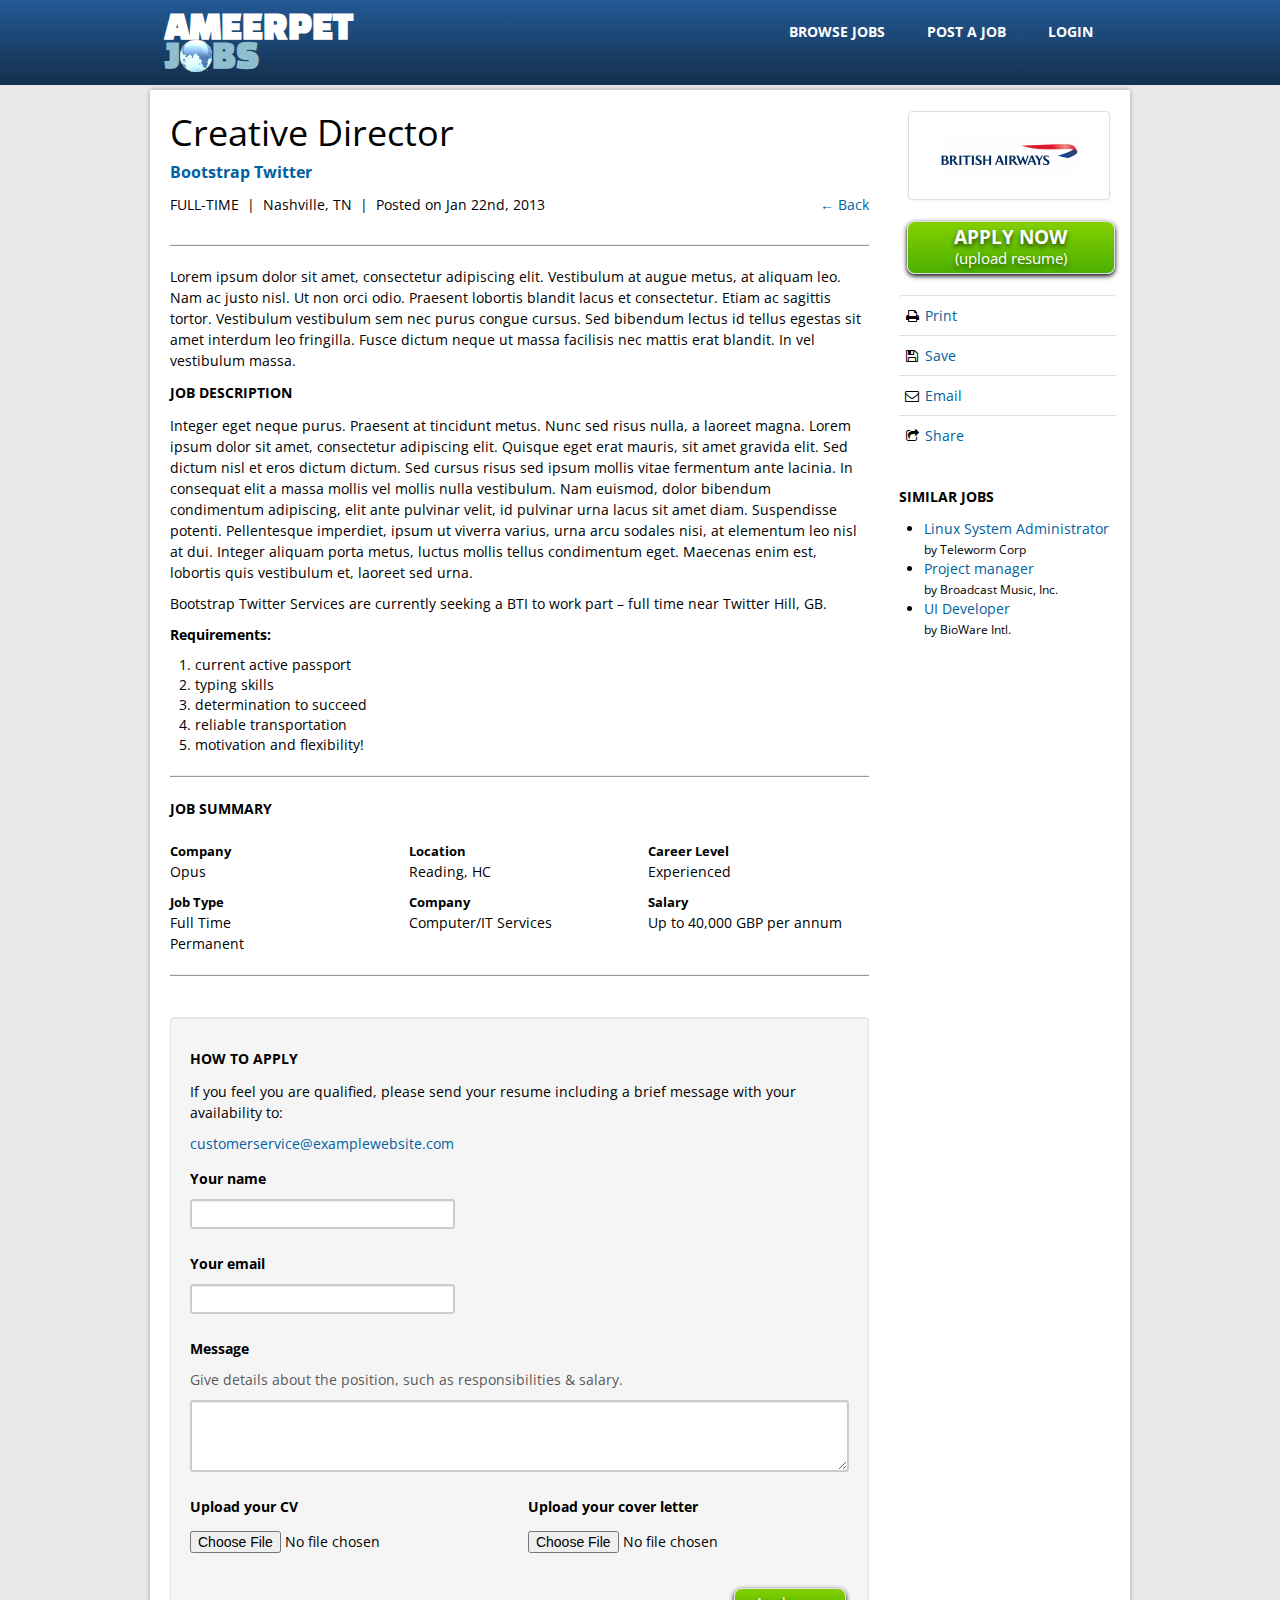
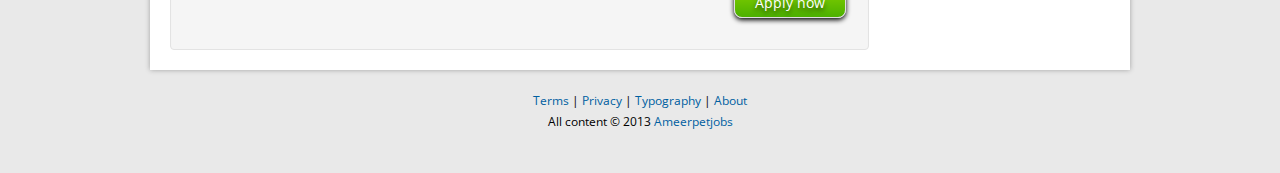
<file: view-job.html>
﻿<!DOCTYPE html>
<html lang="en"><head>
	<meta http-equiv="content-type" content="text/html; charset=UTF-8">
	<meta charset="utf-8">
	<title>Job Board - Bootstrap</title>
	<meta name="viewport" content="width=device-width, initial-scale=1.0">
	<meta name="description" content="">
	<meta name="author" content="">
		<link rel="stylesheet" href="css\theme_switcher.css" type="text/css">
		
			<link rel="stylesheet" href="css\job_blue.responsive.css" title="job_blue" type="text/css">
				
    <!--[if lt IE 9]>
		<link rel="stylesheet" href="css/bootstrap_ie7.css" type="text/css">
		<link rel="stylesheet" href="css/ie7.css" type="text/css">
		<script src="http://html5shim.googlecode.com/svn/trunk/html5.js"></script>
	<![endif]-->
	
</head>

<body>
	
	<div class="navbar navbar-fixed-top custom-theme">
		<div class="navbar-inner">
			<div class="container-fluid">
				<a data-target=".nav-collapse" data-toggle="collapse" class="btn btn-navbar">
				<span class="icon-bar"></span>
				<span class="icon-bar"></span>
				<span class="icon-bar"></span>
				</a>
				<a href="index.html" class="brand">Job Board</a>
				<div id="main-menu" class="nav-collapse collapse">
					<ul id="main-menu-right" class="nav pull-right">
						<li class=""><a href="browse.html">Browse jobs</a></li>
						<li class=""><a href="post-job.html">Post a job</a></li>
						<li class=""><a href="register.html">Login</a></li>          
					</ul>
				</div>
			</div>
		</div>
	</div>
		<div class="row-fluid header_bar navbar navbar-fixed-top main-theme"><!-- start header -->
		<div class="navbar-inner">
			<div class="container-fluid">
				<a data-target=".nav-collapse" data-toggle="collapse" class="btn btn-navbar">
					<span class="icon-bar"></span>
					<span class="icon-bar"></span>
					<span class="icon-bar"></span>
				</a>
				<div class="logo">
					<a href="index.html">
						<span class="main_logo_text">ameerpet &ensp;&ensp;
						
						<span>j<img alt="" src="css\images\globe.gif"><i class=" icon-globe"></i>bs</span></span>
						<p></p>
					</a>
				</div>
				
				<div class="nav-collapse pull-right">
					<ul class="nav nav-pills">
						<li class=""><a href="browse.html">Browse jobs</a></li>
						<li class=""><a href="post-job.html">Post a job</a></li>
						<li class=""><a href="register.html">Login</a></li>
					</ul>
				</div><!-- /.nav-collapse -->
							</div>
		</div>
	</div><!-- end header -->
	
	
			<div class="container-fluid main_content view-job">
	
	<div class="row-fluid">
		
		<div class="span9">
			
			<div class="row-fluid">
				<div class="span12">
					<br>
					<h1>Creative Director</h1>          
					<h2><a href="#">Bootstrap Twitter</a></h2>   
					<div class="row-fluid">
						<div class="span12">
							<span class="fulltime">FULL-TIME</span>&nbsp;&nbsp;<span class="job_info_sep">|</span>&nbsp;&nbsp;Nashville, TN&nbsp;&nbsp;<span class="job_info_sep">|</span>&nbsp;&nbsp;Posted on Jan 22nd, 2013
							<a class="pull-right"><span>&larr;&nbsp;</span><span class="lnk-title">Back</span></a>
						</div>
					</div>
					<hr>
					
					
					<p> Lorem ipsum dolor sit amet, consectetur adipiscing elit. Vestibulum at augue metus, at aliquam leo. Nam ac justo nisl. Ut non orci odio. Praesent lobortis blandit lacus et consectetur. Etiam ac sagittis tortor. Vestibulum vestibulum sem nec purus congue cursus. Sed bibendum lectus id tellus egestas sit amet interdum leo fringilla. Fusce dictum neque ut massa facilisis nec mattis erat blandit. In vel vestibulum massa.</p>
					
					<h3>Job Description</h3>
					
					<p>Integer eget neque purus. Praesent at tincidunt metus. Nunc sed risus nulla, a laoreet magna. Lorem ipsum dolor sit amet, consectetur adipiscing elit. Quisque eget erat mauris, sit amet gravida elit. Sed dictum nisl et eros dictum dictum. Sed cursus risus sed ipsum mollis vitae fermentum ante lacinia. In consequat elit a massa mollis vel mollis nulla vestibulum. Nam euismod, dolor bibendum condimentum adipiscing, elit ante pulvinar velit, id pulvinar urna lacus sit amet diam. Suspendisse potenti. Pellentesque imperdiet, ipsum ut viverra varius, urna arcu sodales nisi, at elementum leo nisl at dui. Integer aliquam porta metus, luctus mollis tellus condimentum eget. Maecenas enim est, lobortis quis vestibulum et, laoreet sed urna. </p>
					
					<p>Bootstrap Twitter Services are currently seeking a BTI to work part &ndash; full time near Twitter Hill, GB.</p>
					<p><strong>Requirements:</strong></p>
					<ol>
						<li>current active passport</li>
						<li>typing skills</li>
						<li>determination to succeed</li>
						<li>reliable transportation</li>
						<li>motivation and flexibility!</li>
					</ol>      
					
					
					<hr>
					<h3>Job summary</h3>
					<div class="row-fluid">
						
						<div class="span4 ">
							<h4>Company</h4>
							<span>Opus</span><br>
							
							<h4>Job Type</h4>
							<span>Full Time</span><br>
							<span>Permanent</span><br>
							
						</div>
						<div class="span4 ">
							<h4>Location</h4>
							<span>Reading, HC</span><br>
							
							<h4>Company</h4>
							<span>Computer/​IT Services</span><br>
						</div>
						<div class="span4 ">
							
							<h4>Career Level</h4>
							<span>Experienced</span><br>
							
							<h4>Salary</h4>
							<span>Up to 40,000 GBP per annum</span><br>
							
						</div>
						
						
					</div>
					
					<hr>
					<br>
					
				</div>
			</div>
			
			<div class="row-fluid">
				<div class="span12 well">
					<h3 id="apply">How to Apply</h3>
					<p>If you feel you are qualified, please send your resume including a brief message with your availability to:</p>
					<p><a href="mailto:customerservice@examplewebsite.com">customerservice@examplewebsite.com</a></p>
					
					<div class="row-fluid">
						<div class="span12">
							<div class="control-group">
								<label class="control-label">Your name</label>
								<div class="controls">
									<input type="text" class="span5" placeholder="">
								</div>
							</div>
						</div> 
					</div> 
					<div class="row-fluid">
						<div class="span12">
							<div class="control-group">
								<label class="control-label">Your email</label>
								<div class="controls">
									<input type="text" class="span5" placeholder="">
								</div>
							</div>
						</div>        
					</div>        
					
					
					<div class="row-fluid">
						<div class="span12">
							<div class="control-group">
								<label class="control-label">Message</label>
								<span class="help-block">Give details about the position, such as responsibilities & salary.</span>
								<div class="controls">
									<textarea rows="3" class="span12"></textarea>
								</div>
							</div>
						</div>
					</div>
					<div class="row-fluid">
						<div class="span4">
							<div class="control-group">
								<label class="control-label">Upload your CV</label>
								<div class="controls">
									<input type="file" class="span12">
								</div>
							</div>
						</div>        
						<div class="span4 offset2">
							<div class="control-group">
								<label class="control-label">Upload your cover letter</label>
								<div class="controls">
									<input type="file" class="span12">
								</div>
							</div>
						</div>        
					</div>        
					
					
					<div class="span12">
						<br>
						<a class="btn btn-primary btn-small pull-right margin_right" href="register.html">Apply now</a><br>
						<br>
					</div>
					
				</div>      
			</div>
		</div>
		
		
		
		<div class="span3 ">
			<br>
			<div class="row-fluid">
				
				<div class="span12">
					<a class="thumbnail company_logo" href="#">
					<br>
					<img src="css\images\ba2.gif" alt="">
					<br>
					</a>
				</div>
				
				<div class="span12">
					<br>
					<a class="btn btn-primary btn-large post_job apply_now scroll" href="#apply">Apply now<br><small>(upload resume)</small></a>
				</div>
				
				<div class="span12">
					<br>
					<ul class="nav nav-tabs nav-stacked">
						<li><a href="#"><i class="icon-print"></i> Print</a></li>
						<li><a href="#"><i class="icon-save"></i> Save</a></li>
						<li><a href="#"><i class="icon-envelope"></i> Email</a></li>
						<li><a href="#"><i class="icon-share"></i> Share</a></li>
					</ul>
				</div>
				
				<div class="span12">
					<h3>Similar jobs</h3>
					<ul class="similar_jobs">
						<li><a href="browse.html">Linux System Administrator</a><br><small>by Teleworm Corp</small></li>
						<li><a href="browse.html">Project manager</a><br><small>by Broadcast Music, Inc.</small></li>
						<li><a href="browse.html">UI Developer</a><br><small>by BioWare Intl.</small></li>
					</ul>
				</div>
				
			</div>
			
			
		</div>
	</div>
	
	
</div><footer>
	<div class="container-fluid">
		<div class="row-fluid footer_section_pre">
			
			<div class="span12">
				<p class="copy center"><a href="typography.html">Terms</a> | <a href="typography.html">Privacy</a> | <a href="typography.html">Typography</a> | <a href="typography.html">About</a></p>
				<p class="copy center">All content &copy; 2013 <a href="http://ameerpetjobs.com/">Ameerpetjobs</a></p>
				<br>
			</div>
		</div>
    	
	</div>
	
	
</footer>

<script type="text/javascript" src="http://www.google.com/jsapi"></script>
<script src="http://maps.google.com/maps/api/js?sensor=false"></script>

<script type="text/javascript" src="js\jquery.js"></script>
<script type="text/javascript" src="js\jquery-ui.js"></script>
<script type="text/javascript" src="js\jquery.flot.js"></script>
<script type="text/javascript" src="bootstrap\js\bootstrap.js"></script>
<script src="js\global.js" type="text/javascript"></script>
<script src="js\stylesheetToggle.js" type="text/javascript"></script>


<script>
	$(function() {
		$.stylesheetInit();
		$('#theme_switcher').val('job_blue');
		$('#theme_switcher_btn').bind('click',
		function(e) {
			$.stylesheetSwitch($('#theme_switcher').val());
			return false;
		}
		);
	});
	
</script>

</body>
</html>
</file>
